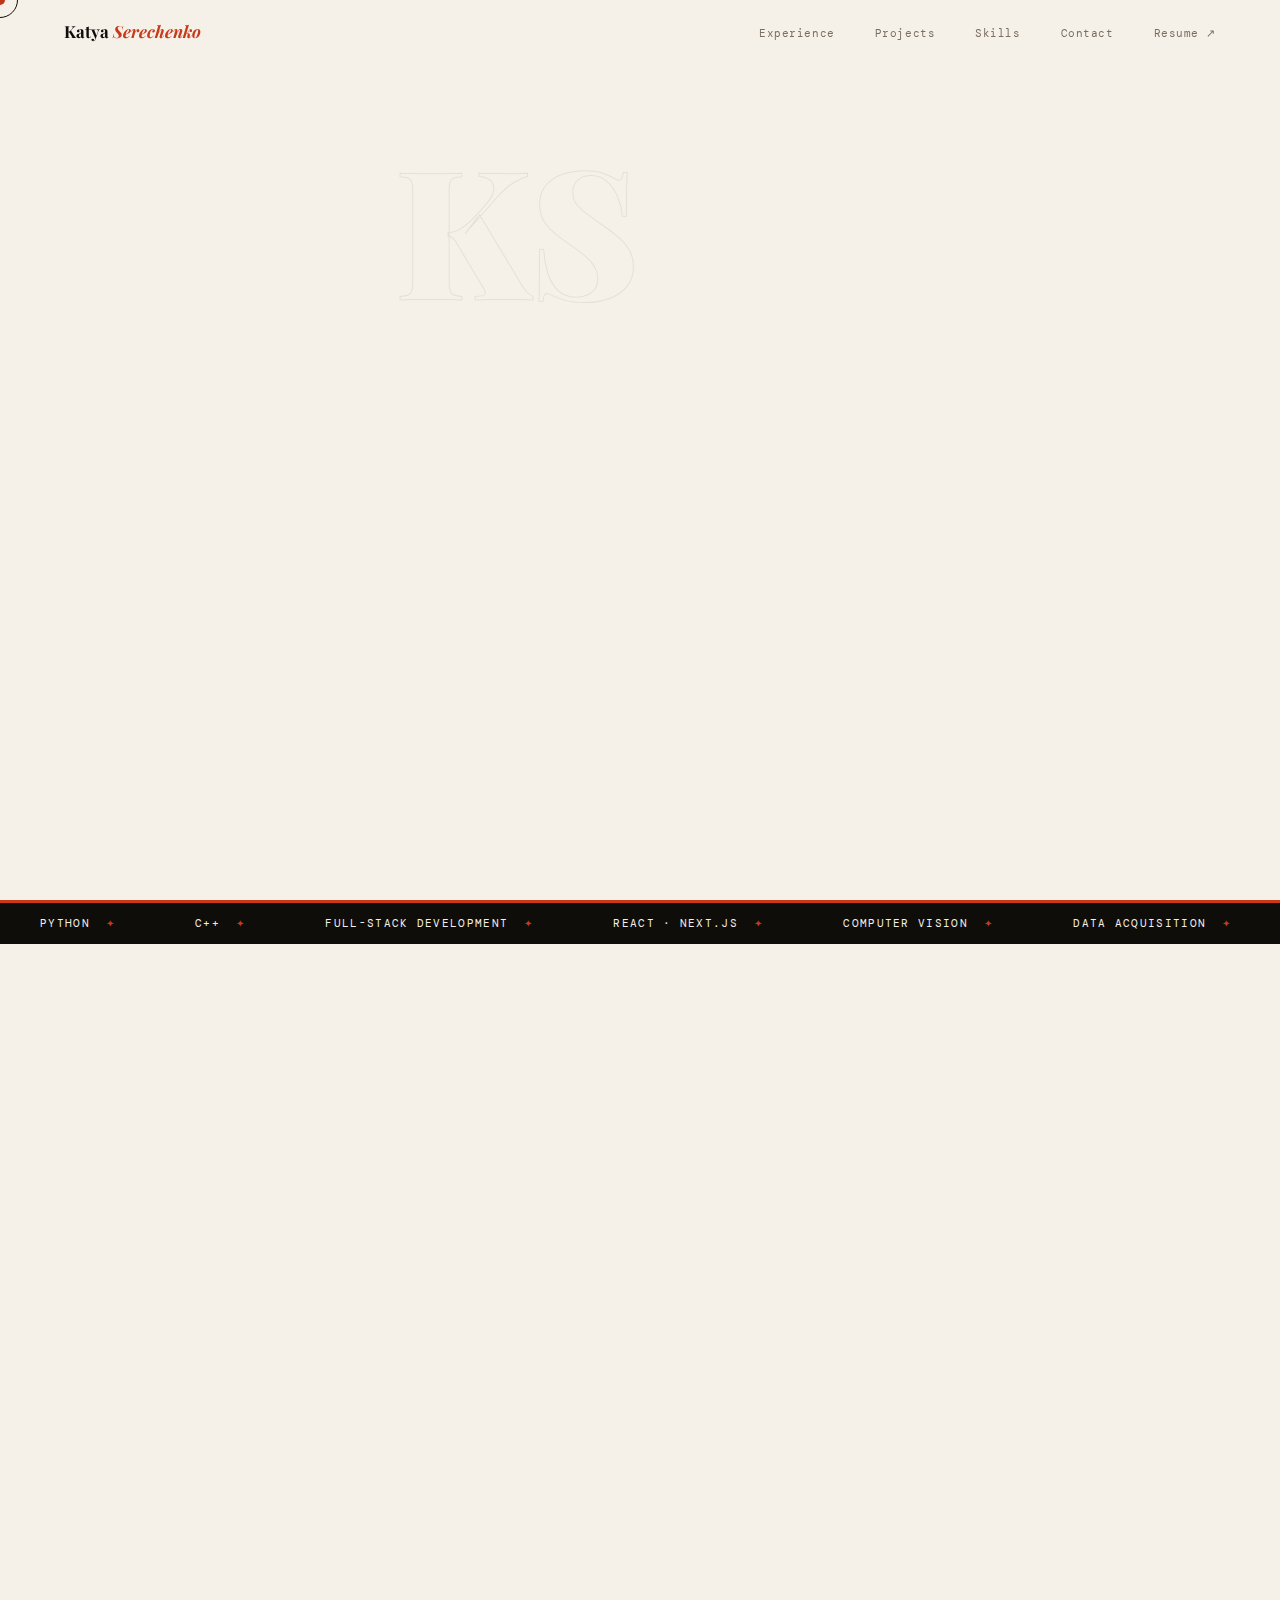
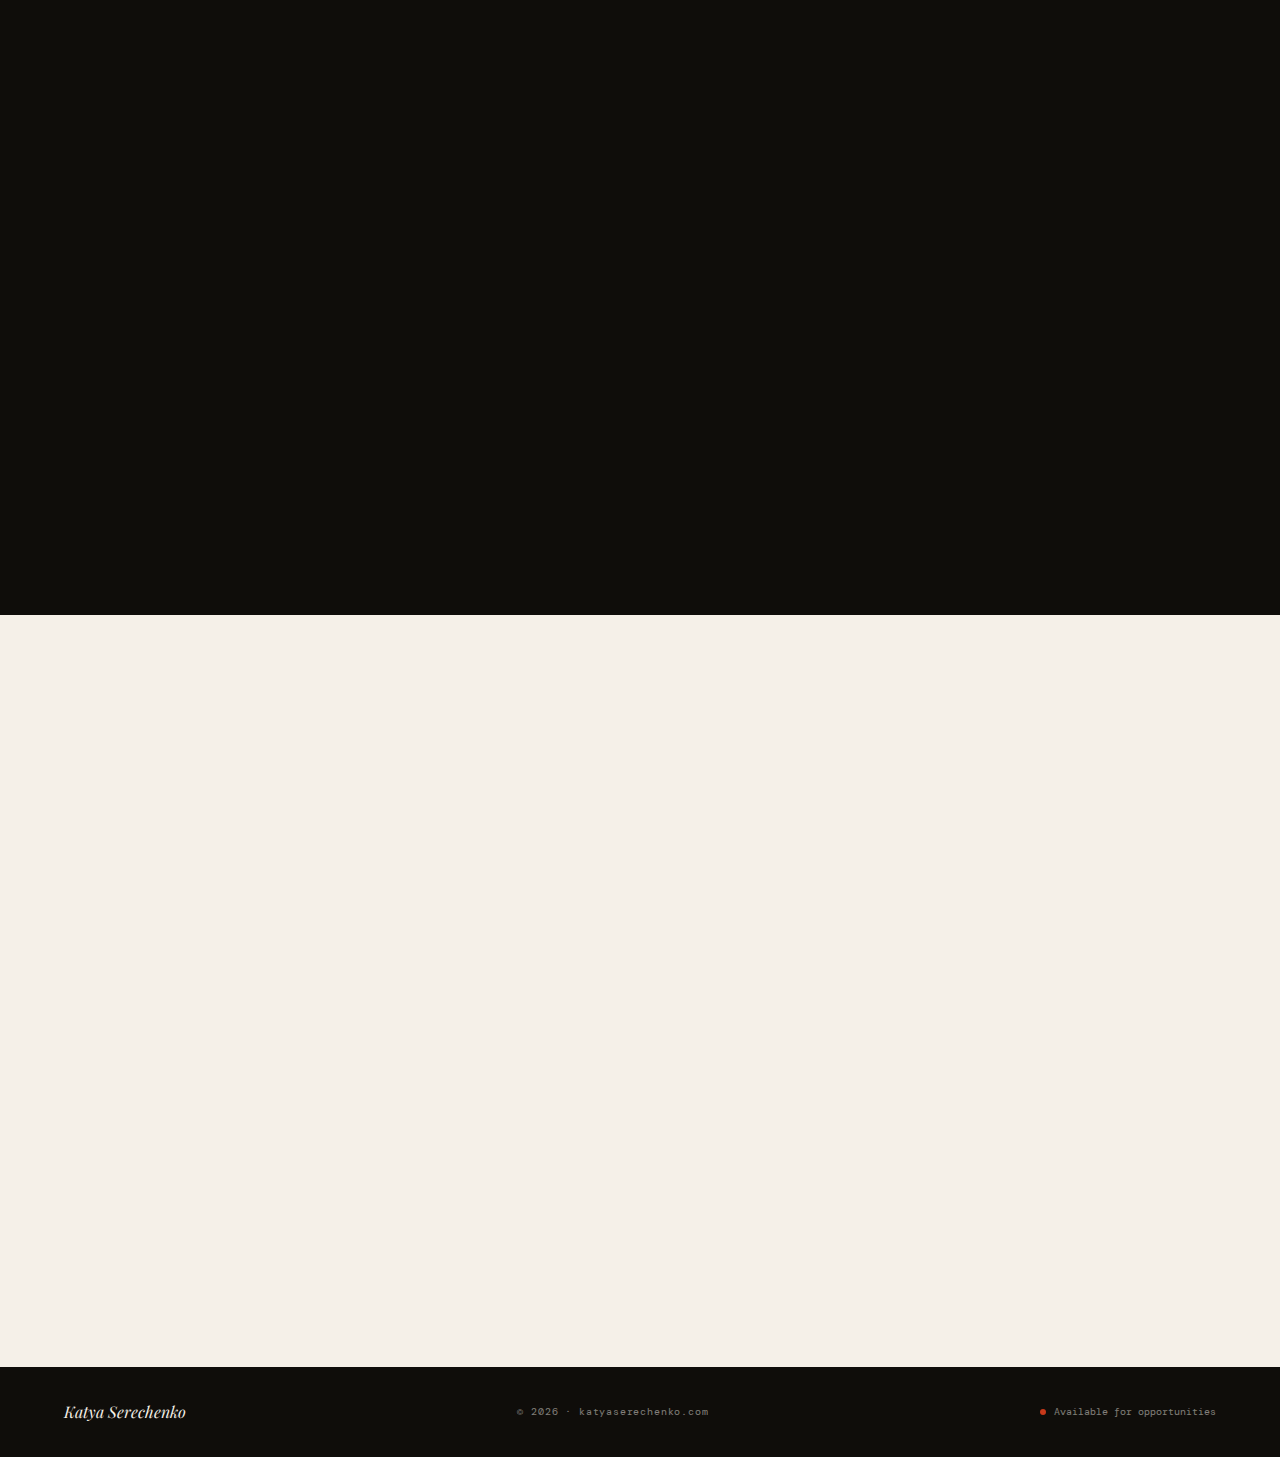
<file: index.html>
<!doctype html>
<html lang="en">
<head>
  <meta charset="UTF-8" />
  <meta name="viewport" content="width=device-width, initial-scale=1" />
  <title>Katya Serechenko | Software Engineer</title>
  <meta name="description" content="Katya Serechenko — Computer Science student at Florida State University. Portfolio, projects, and experience." />
  <meta name="author" content="Katya Serechenko" />
  <meta name="google-site-verification" content="ZGH0aXUb-21W2ugnb8x-qlTpp3aAtLVju-98ycdfcPc" />
  <meta name="keywords" content="Katya Serechenko, Software Engineer, FSU Computer Science, Florida State University, AI Developer, Full Stack Developer, Danfoss Intern">
  <meta property="og:title" content="Katya Serechenko | Software Engineer">
  <meta property="og:description" content="Computer Science student at Florida State University building full-stack and AI applications.">
  <meta property="og:url" content="https://www.katyaserechenko.com">
  <meta property="og:type" content="website">

  <link rel="preconnect" href="https://fonts.googleapis.com">
  <link rel="preconnect" href="https://fonts.gstatic.com" crossorigin>
  <link href="https://fonts.googleapis.com/css2?family=Playfair+Display:ital,wght@0,400;0,700;0,900;1,400;1,700&family=DM+Mono:ital,wght@0,300;0,400;0,500;1,300&family=DM+Sans:wght@300;400;500&display=swap" rel="stylesheet">

  <style>
    *, *::before, *::after { box-sizing: border-box; margin: 0; padding: 0; }

    :root {
      --cream: #f5f0e8;
      --cream2: #ede8de;
      --cream3: #e4ddd0;
      --ink: #0f0d0a;
      --ink2: #1e1a15;
      --red: #c8391a;
      --warm-mid: #7a6f62;
      --warm-faint: #b5a99a;
      --border: rgba(15,13,10,0.1);
      --border-strong: rgba(15,13,10,0.22);
      --font-serif: 'Playfair Display', serif;
      --font-mono: 'DM Mono', monospace;
      --font-sans: 'DM Sans', sans-serif;
    }

    html { scroll-behavior: smooth; font-size: 16px; }

    body {
      background: var(--cream);
      color: var(--ink);
      font-family: var(--font-sans);
      line-height: 1.6;
      overflow-x: hidden;
      cursor: none;
    }

    #cursor {
      position: fixed;
      width: 10px; height: 10px;
      background: var(--red);
      border-radius: 50%;
      pointer-events: none;
      z-index: 9999;
      transform: translate(-50%, -50%);
      transition: width 0.2s, height 0.2s;
      mix-blend-mode: multiply;
    }
    #cursor-ring {
      position: fixed;
      width: 36px; height: 36px;
      border: 1.5px solid var(--ink);
      border-radius: 50%;
      pointer-events: none;
      z-index: 9998;
      transform: translate(-50%, -50%);
      transition: width 0.3s, height 0.3s, border-color 0.3s;
    }
    body.cursor-big #cursor { width: 18px; height: 18px; }
    body.cursor-big #cursor-ring { width: 56px; height: 56px; border-color: var(--red); }

    #spb {
      position: fixed; top: 0; left: 0;
      height: 3px; background: var(--red);
      z-index: 2000; width: 0%;
      transition: width 0.08s linear;
    }

    /* NAV */
    nav {
      position: fixed; top: 0; left: 0; right: 0;
      z-index: 900; height: 64px;
      display: flex; align-items: center; justify-content: space-between;
      padding: 0 clamp(1.5rem, 5vw, 4rem);
      transition: background 0.4s, border-color 0.4s;
      border-bottom: 1px solid transparent;
    }
    nav.scrolled {
      background: rgba(245,240,232,0.94);
      backdrop-filter: blur(16px);
      border-color: var(--border);
    }
    .nav-brand {
      font-family: var(--font-serif);
      font-weight: 700; font-size: 1.05rem;
      color: var(--ink); text-decoration: none;
    }
    .nav-brand em { color: var(--red); font-style: italic; }
    .nav-links { display: flex; gap: 2.5rem; list-style: none; }
    .nav-links a {
      font-family: var(--font-mono); font-size: 0.7rem;
      color: var(--warm-mid); text-decoration: none;
      letter-spacing: 0.05em; transition: color 0.2s;
    }
    .nav-links a:hover { color: var(--red); }

    .mobile-toggle {
      display: none; background: none;
      border: 1.5px solid var(--border-strong);
      color: var(--ink); width: 36px; height: 36px;
      border-radius: 2px; font-size: 1rem; cursor: none;
      align-items: center; justify-content: center;
    }
    .mobile-menu {
      display: none; position: fixed;
      top: 64px; left: 0; right: 0;
      background: var(--cream);
      border-bottom: 1px solid var(--border-strong);
      padding: 2rem clamp(1.5rem, 5vw, 4rem);
      z-index: 899; flex-direction: column; gap: 1.5rem;
    }
    .mobile-menu.open { display: flex; }
    .mobile-menu a {
      font-family: var(--font-mono); font-size: 0.85rem;
      color: var(--ink); text-decoration: none;
    }

    /* HERO */
    #hero {
      min-height: 100vh;
      display: grid;
      grid-template-columns: 1fr 1fr;
      padding-top: 64px;
      overflow: hidden;
    }
    .hero-left {
      padding: clamp(3rem, 8vh, 6rem) clamp(2rem, 5vw, 5rem);
      display: flex; flex-direction: column; justify-content: center;
      position: relative;
    }
    .hero-number {
      position: absolute; top: clamp(3rem, 8vh, 5rem); right: 0;
      font-family: var(--font-serif);
      font-size: clamp(8rem, 14vw, 14rem);
      font-weight: 900; color: transparent;
      -webkit-text-stroke: 1px rgba(15,13,10,0.07);
      line-height: 1; user-select: none; pointer-events: none;
    }
    .hero-eyebrow {
      font-family: var(--font-mono); font-size: 0.68rem;
      color: var(--red); letter-spacing: 0.2em; text-transform: uppercase;
      margin-bottom: 1.5rem; display: flex; align-items: center; gap: 10px;
      opacity: 0; animation: riseIn 0.8s 0.1s forwards;
    }
    .hero-eyebrow::before { content: ''; width: 28px; height: 1.5px; background: var(--red); }
    .hero-name {
      font-family: var(--font-serif);
      font-size: clamp(3.5rem, 6vw, 6rem);
      font-weight: 900; line-height: 0.95;
      letter-spacing: -0.02em; margin-bottom: 1.5rem;
      opacity: 0; animation: riseIn 0.9s 0.2s forwards;
    }
    .hero-name .first { display: block; }
    .hero-name .last { display: block; font-style: italic; color: var(--red); }
    .hero-desc {
      font-size: 0.97rem; color: var(--warm-mid);
      max-width: 420px; line-height: 1.85; margin-bottom: 2.5rem;
      opacity: 0; animation: riseIn 0.9s 0.35s forwards;
    }
    .hero-cta {
      display: flex; gap: 1rem; flex-wrap: wrap; margin-bottom: 3rem;
      opacity: 0; animation: riseIn 0.9s 0.45s forwards;
    }
    .btn {
      display: inline-flex; align-items: center; gap: 8px;
      padding: 0.8rem 1.8rem; font-family: var(--font-mono);
      font-size: 0.72rem; letter-spacing: 0.08em;
      text-decoration: none; cursor: none; transition: all 0.25s;
    }
    .btn-fill { background: var(--ink); color: var(--cream); }
    .btn-fill:hover { background: var(--red); transform: translateY(-2px); box-shadow: 0 8px 24px rgba(200,57,26,0.25); }
    .btn-outline { border: 1.5px solid var(--border-strong); color: var(--ink); }
    .btn-outline:hover { border-color: var(--red); color: var(--red); transform: translateY(-2px); }

    .hero-socials {
      display: flex; gap: 0.75rem;
      opacity: 0; animation: riseIn 0.9s 0.55s forwards;
    }
    .soc {
      width: 36px; height: 36px;
      border: 1.5px solid var(--border-strong);
      display: flex; align-items: center; justify-content: center;
      text-decoration: none; transition: all 0.22s;
    }
    .soc svg { width: 15px; height: 15px; fill: var(--warm-mid); transition: fill 0.2s; }
    .soc:hover { border-color: var(--red); background: var(--red); }
    .soc:hover svg { fill: #fff; }

    .hero-right {
      position: relative; background: var(--ink2); overflow: hidden;
      opacity: 0; animation: fadeIn 1.2s 0.3s forwards;
    }
    .hero-right img {
      width: 100%; height: 100%;
      object-fit: cover; object-position: center top;
      display: block; filter: sepia(15%) contrast(1.05);
      mix-blend-mode: luminosity; opacity: 0.75;
    }
    .hero-right-overlay {
      position: absolute; inset: 0;
      background: linear-gradient(160deg, rgba(200,57,26,0.18) 0%, rgba(15,13,10,0.35) 100%);
    }
    .hero-badge {
      position: absolute; bottom: 2.5rem; left: 2rem; right: 2rem;
      background: var(--cream); padding: 1.25rem 1.5rem;
      display: flex; align-items: center; justify-content: space-between; gap: 1rem;
    }
    .badge-stat { text-align: center; }
    .badge-num {
      font-family: var(--font-serif); font-size: 1.8rem;
      font-weight: 900; color: var(--red); line-height: 1;
    }
    .badge-label {
      font-family: var(--font-mono); font-size: 0.6rem;
      color: var(--warm-mid); letter-spacing: 0.1em;
      text-transform: uppercase; margin-top: 4px;
    }
    .badge-div { width: 1px; height: 40px; background: var(--border-strong); }

    @keyframes riseIn { from { opacity:0; transform:translateY(22px); } to { opacity:1; transform:translateY(0); } }
    @keyframes fadeIn { from { opacity:0; } to { opacity:1; } }

    /* TICKER */
    .ticker {
      background: var(--ink); color: var(--cream);
      height: 44px; overflow: hidden;
      display: flex; align-items: center;
      border-top: 3px solid var(--red);
    }
    .ticker-track {
      display: flex; gap: 0;
      animation: ticker 30s linear infinite;
      white-space: nowrap;
    }
    .ticker-item {
      font-family: var(--font-mono); font-size: 0.68rem;
      letter-spacing: 0.12em; text-transform: uppercase;
      padding: 0 2.5rem;
      display: flex; align-items: center; gap: 1rem;
    }
    .ticker-item::after { content: '✦'; color: var(--red); font-size: 0.6rem; }
    @keyframes ticker { from { transform: translateX(0); } to { transform: translateX(-50%); } }

    /* SECTIONS */
    section { padding: clamp(4rem, 8vw, 7rem) clamp(1.5rem, 5vw, 4rem); }
    .section-inner { max-width: 1160px; margin: 0 auto; }
    .section-header {
      display: flex; align-items: baseline;
      justify-content: space-between;
      border-bottom: 1.5px solid var(--border-strong);
      padding-bottom: 1rem; margin-bottom: 3rem; gap: 1rem;
    }
    .section-kicker {
      font-family: var(--font-mono); font-size: 0.65rem;
      color: var(--red); letter-spacing: 0.18em; text-transform: uppercase;
    }
    .section-title {
      font-family: var(--font-serif);
      font-size: clamp(1.8rem, 3.5vw, 2.8rem);
      font-weight: 900; letter-spacing: -0.02em; line-height: 1;
    }
    .section-num {
      font-family: var(--font-serif);
      font-size: clamp(3rem, 5vw, 4.5rem); font-weight: 900;
      color: transparent; -webkit-text-stroke: 1.5px var(--border-strong);
      line-height: 1; flex-shrink: 0;
    }

    /* EXPERIENCE */
    #experience { background: var(--cream); }
    .exp-list { display: flex; flex-direction: column; }
    .exp-row {
      display: grid; grid-template-columns: 180px 1fr auto;
      gap: 2rem; padding: 2rem 0;
      border-bottom: 1px solid var(--border);
      position: relative; transition: background 0.2s; align-items: start;
    }
    .exp-row::before {
      content: ''; position: absolute;
      top: 0; left: -clamp(1.5rem, 5vw, 4rem);
      right: -clamp(1.5rem, 5vw, 4rem); bottom: 0;
      background: var(--cream2); opacity: 0;
      transition: opacity 0.25s; z-index: 0;
    }
    .exp-row:hover::before { opacity: 1; }
    .exp-row > * { position: relative; z-index: 1; }
    .exp-meta { padding-top: 3px; }
    .exp-company { font-family: var(--font-serif); font-weight: 700; font-size: 0.95rem; margin-bottom: 4px; }
    .exp-time { font-family: var(--font-mono); font-size: 0.62rem; color: var(--warm-faint); letter-spacing: 0.06em; }
    .exp-time .live {
      display: inline-block; width: 5px; height: 5px;
      background: var(--red); border-radius: 50%;
      margin-right: 5px; vertical-align: middle;
      animation: blink 2s ease-in-out infinite;
    }
    @keyframes blink { 0%,100%{opacity:1} 50%{opacity:0.3} }
    .exp-role {
      font-family: var(--font-serif); font-size: 1.15rem;
      font-weight: 700; margin-bottom: 0.75rem; letter-spacing: -0.01em;
    }
    .exp-bullets { list-style: none; display: flex; flex-direction: column; gap: 0.4rem; }
    .exp-bullets li {
      font-size: 0.87rem; color: var(--warm-mid);
      padding-left: 1.2rem; position: relative; line-height: 1.65;
    }
    .exp-bullets li::before { content: '—'; position: absolute; left: 0; color: var(--warm-faint); }
    .exp-tag {
      font-family: var(--font-mono); font-size: 0.6rem;
      letter-spacing: 0.1em; text-transform: uppercase;
      color: var(--warm-mid); border: 1px solid var(--border);
      padding: 0.3rem 0.65rem; align-self: start;
      white-space: nowrap; transition: all 0.2s;
    }
    .exp-row:hover .exp-tag { border-color: var(--red); color: var(--red); }

    /* PROJECTS */
    #projects { background: var(--cream2); }
    .projects-grid {
      display: grid; grid-template-columns: repeat(3, 1fr);
      gap: 0; border: 1.5px solid var(--border-strong);
    }
    .proj-card {
      padding: 2rem 1.75rem;
      border-right: 1px solid var(--border);
      border-bottom: 1px solid var(--border);
      position: relative; cursor: none; overflow: hidden;
      transition: background 0.25s;
    }
    .proj-card:hover { background: var(--cream); }
    .proj-card:nth-child(3n) { border-right: none; }
    .proj-card:nth-last-child(-n+3) { border-bottom: none; }
    .proj-card::after {
      content: ''; position: absolute; top: 0; right: 0;
      width: 0; height: 0; border-style: solid;
      border-width: 0; border-color: transparent var(--red) transparent transparent;
      transition: border-width 0.25s cubic-bezier(0.4,0,0.2,1);
    }
    .proj-card:hover::after { border-width: 0 36px 36px 0; }
    .proj-index {
      font-family: var(--font-mono); font-size: 0.6rem;
      color: var(--warm-faint); margin-bottom: 1.2rem; display: block;
    }
    .proj-title {
      font-family: var(--font-serif); font-size: 1.25rem;
      font-weight: 700; letter-spacing: -0.01em;
      margin-bottom: 0.6rem; line-height: 1.2; transition: color 0.2s;
    }
    .proj-card:hover .proj-title { color: var(--red); }
    .proj-type {
      font-family: var(--font-mono); font-size: 0.65rem;
      color: var(--warm-faint); letter-spacing: 0.06em; margin-bottom: 1rem;
    }
    .proj-desc { font-size: 0.85rem; color: var(--warm-mid); line-height: 1.7; margin-bottom: 1.5rem; }
    .proj-tags { display: flex; flex-wrap: wrap; gap: 0.35rem; margin-bottom: 1.5rem; }
    .proj-tag {
      font-family: var(--font-mono); font-size: 0.6rem;
      padding: 0.2rem 0.55rem; background: var(--cream3);
      color: var(--warm-mid); letter-spacing: 0.05em;
    }
    .proj-link {
      font-family: var(--font-mono); font-size: 0.65rem;
      color: var(--warm-mid); text-decoration: none;
      letter-spacing: 0.06em; display: inline-flex;
      align-items: center; gap: 5px; transition: color 0.2s;
    }
    .proj-link:hover { color: var(--red); }

    /* SKILLS */
    #skills { background: var(--ink); color: var(--cream); }
    #skills .section-title { color: var(--cream); }
    #skills .section-kicker { color: var(--red); }
    #skills .section-header { border-color: rgba(245,240,232,0.12); }
    #skills .section-num { -webkit-text-stroke-color: rgba(245,240,232,0.12); }
    .skills-layout { display: grid; grid-template-columns: 1fr 2fr; gap: 4rem; align-items: start; }
    .skills-intro {
      font-family: var(--font-serif); font-size: 1.5rem;
      font-style: italic; line-height: 1.5; color: rgba(245,240,232,0.65);
    }
    .skills-intro strong { color: var(--cream); font-style: normal; }
    .skills-blocks { display: grid; grid-template-columns: 1fr 1fr; gap: 2.5rem; }
    .skill-block-label {
      font-family: var(--font-mono); font-size: 0.6rem;
      color: var(--red); letter-spacing: 0.18em; text-transform: uppercase;
      margin-bottom: 1rem; padding-bottom: 0.6rem;
      border-bottom: 1px solid rgba(245,240,232,0.1);
    }
    .skill-block-items { display: flex; flex-direction: column; gap: 0.5rem; }
    .skill-item {
      font-size: 0.9rem; color: rgba(245,240,232,0.72);
      display: flex; align-items: center; gap: 10px;
    }
    .skill-item::before {
      content: ''; width: 3px; height: 3px;
      background: var(--red); border-radius: 50%; flex-shrink: 0;
    }

    /* CONTACT */
    #contact { background: var(--cream); }
    .contact-layout { display: grid; grid-template-columns: 1fr 1fr; gap: 4rem; }
    .contact-big-text {
      font-family: var(--font-serif);
      font-size: clamp(2rem, 4.5vw, 4rem);
      font-weight: 900; line-height: 1.05;
      letter-spacing: -0.03em; margin-bottom: 2rem;
    }
    .contact-big-text em { color: var(--red); font-style: italic; }
    .contact-body { font-size: 0.95rem; color: var(--warm-mid); line-height: 1.8; margin-bottom: 2rem; }
    .contact-email-link {
      display: inline-block; font-family: var(--font-mono); font-size: 0.85rem;
      color: var(--ink); text-decoration: none;
      border-bottom: 2px solid var(--red); padding-bottom: 2px;
      transition: color 0.2s; letter-spacing: 0.02em;
    }
    .contact-email-link:hover { color: var(--red); }
    .contact-links { display: flex; flex-direction: column; border: 1.5px solid var(--border-strong); }
    .contact-row {
      display: flex; align-items: center; justify-content: space-between;
      padding: 1.5rem 2rem; text-decoration: none; color: var(--ink);
      border-bottom: 1px solid var(--border); transition: background 0.2s;
      position: relative; overflow: hidden;
    }
    .contact-row::before {
      content: ''; position: absolute;
      left: 0; top: 0; bottom: 0; width: 3px;
      background: var(--red); transform: scaleY(0); transition: transform 0.25s;
    }
    .contact-row:hover { background: var(--cream2); }
    .contact-row:hover::before { transform: scaleY(1); }
    .contact-row:last-child { border-bottom: none; }
    .cr-label {
      font-family: var(--font-mono); font-size: 0.62rem;
      color: var(--warm-faint); letter-spacing: 0.1em;
      text-transform: uppercase; margin-bottom: 4px;
    }
    .cr-value { font-weight: 500; font-size: 0.95rem; }
    .cr-arrow { font-size: 1.1rem; color: var(--warm-faint); transition: all 0.25s; }
    .contact-row:hover .cr-arrow { color: var(--red); transform: translate(4px, -4px); }

    /* FOOTER */
    footer {
      background: var(--ink); color: rgba(245,240,232,0.5);
      padding: 2rem clamp(1.5rem, 5vw, 4rem);
      display: flex; align-items: center; justify-content: space-between; gap: 1rem;
    }
    .footer-brand { font-family: var(--font-serif); font-style: italic; color: var(--cream); font-size: 1rem; }
    .footer-mono { font-family: var(--font-mono); font-size: 0.65rem; letter-spacing: 0.08em; }
    .footer-status {
      display: flex; align-items: center; gap: 8px;
      font-family: var(--font-mono); font-size: 0.65rem;
      color: rgba(245,240,232,0.5);
    }
    .status-dot { width: 6px; height: 6px; border-radius: 50%; background: var(--red); animation: blink 2s ease-in-out infinite; }

    /* MODAL */
    .modal-overlay {
      position: fixed; inset: 0;
      background: rgba(15,13,10,0.7);
      backdrop-filter: blur(8px); z-index: 800;
      display: flex; align-items: center; justify-content: center;
      padding: 2rem; opacity: 0; pointer-events: none; transition: opacity 0.3s;
    }
    .modal-overlay.open { opacity: 1; pointer-events: auto; }
    .modal {
      background: var(--cream); border: 1.5px solid var(--border-strong);
      max-width: 600px; width: 100%; padding: 2.5rem;
      transform: translateY(16px); transition: transform 0.3s; position: relative;
    }
    .modal-overlay.open .modal { transform: translateY(0); }
    .modal-close {
      position: absolute; top: 1.5rem; right: 1.5rem;
      background: none; border: 1.5px solid var(--border-strong);
      color: var(--warm-mid); width: 32px; height: 32px;
      font-size: 0.9rem; cursor: none;
      display: flex; align-items: center; justify-content: center; transition: all 0.2s;
    }
    .modal-close:hover { border-color: var(--red); color: var(--red); }
    .modal-kicker { font-family: var(--font-mono); font-size: 0.65rem; color: var(--red); letter-spacing: 0.12em; text-transform: uppercase; margin-bottom: 0.75rem; }
    .modal-title { font-family: var(--font-serif); font-size: 2rem; font-weight: 900; letter-spacing: -0.02em; margin-bottom: 1rem; }
    .modal-desc { font-size: 0.9rem; color: var(--warm-mid); line-height: 1.8; margin-bottom: 1.5rem; }
    .modal-tags { display: flex; flex-wrap: wrap; gap: 0.4rem; margin-bottom: 2rem; }
    .modal-tag { font-family: var(--font-mono); font-size: 0.62rem; padding: 0.3rem 0.7rem; background: var(--cream2); color: var(--warm-mid); letter-spacing: 0.05em; }
    .modal-actions { display: flex; gap: 1rem; }

    /* REVEAL */
    .reveal { opacity: 0; transform: translateY(20px); transition: opacity 0.65s, transform 0.65s; }
    .reveal.visible { opacity: 1; transform: translateY(0); }

    @media (max-width: 960px) {
      #hero { grid-template-columns: 1fr; min-height: auto; }
      .hero-right { display: none; }
      .hero-left { min-height: 100vh; }
      .skills-layout { grid-template-columns: 1fr; gap: 2.5rem; }
      .contact-layout { grid-template-columns: 1fr; }
    }
    @media (max-width: 860px) {
      .projects-grid { grid-template-columns: 1fr 1fr; }
      .proj-card:nth-child(3n) { border-right: 1px solid var(--border); }
      .proj-card:nth-child(2n) { border-right: none; }
      .exp-row { grid-template-columns: 1fr; gap: 0.75rem; }
      .exp-tag { align-self: auto; width: fit-content; }
      .nav-links { display: none; }
      .mobile-toggle { display: flex; }
    }
    @media (max-width: 560px) {
      .projects-grid { grid-template-columns: 1fr; }
      .proj-card { border-right: none !important; }
      .skills-blocks { grid-template-columns: 1fr; }
      footer { flex-direction: column; align-items: flex-start; gap: 0.5rem; }
    }
  </style>
</head>
<body>
  <div id="cursor"></div>
  <div id="cursor-ring"></div>
  <div id="spb"></div>

  <nav id="navbar">
    <a class="nav-brand" href="#hero">Katya <em>Serechenko</em></a>
    <ul class="nav-links">
      <li><a href="#experience">Experience</a></li>
      <li><a href="#projects">Projects</a></li>
      <li><a href="#skills">Skills</a></li>
      <li><a href="#contact">Contact</a></li>
      <li><a href="assets/resume.pdf" target="_blank" rel="noopener">Resume ↗</a></li>
    </ul>
    <button class="mobile-toggle" id="mobileToggle">☰</button>
  </nav>
  <div class="mobile-menu" id="mobileMenu">
    <a href="#experience">Experience</a>
    <a href="#projects">Projects</a>
    <a href="#skills">Skills</a>
    <a href="#contact">Contact</a>
    <a href="assets/resume.pdf" target="_blank" rel="noopener">Resume ↗</a>
  </div>

  <!-- HERO -->
  <section id="hero">
    <div class="hero-left">
      <div class="hero-number" aria-hidden="true">KS</div>
      <div class="hero-eyebrow">CS @ Florida State University</div>
      <h1 class="hero-name">
        <span class="first">Katya</span>
        <span class="last">Serechenko</span>
      </h1>
      <p class="hero-desc">
        Software engineer building full-stack apps, AI systems, and engineering tools.
        Currently interning at Danfoss — open to internships, SWE positions, and projects.
      </p>
      <div class="hero-cta">
        <a class="btn btn-fill" href="#projects">View Projects</a>
        <a class="btn btn-outline" href="#contact">Get In Touch</a>
        <a class="btn btn-outline" href="assets/resume.pdf" target="_blank" rel="noopener">Resume ↗</a>
      </div>
      <div class="hero-socials">
        <a class="soc" href="https://github.com/kittyyykattt" target="_blank" rel="noreferrer" aria-label="GitHub">
          <svg viewBox="0 0 24 24"><path d="M12 0C5.37 0 0 5.37 0 12c0 5.3 3.438 9.8 8.205 11.385.6.113.82-.258.82-.577 0-.285-.01-1.04-.015-2.04-3.338.724-4.042-1.61-4.042-1.61-.546-1.385-1.335-1.755-1.335-1.755-1.087-.744.084-.729.084-.729 1.205.084 1.838 1.236 1.838 1.236 1.07 1.835 2.809 1.305 3.495.998.108-.776.417-1.305.76-1.605-2.665-.3-5.466-1.332-5.466-5.93 0-1.31.465-2.38 1.235-3.22-.135-.303-.54-1.523.105-3.176 0 0 1.005-.322 3.3 1.23A11.52 11.52 0 0 1 12 5.803c1.02.005 2.047.138 3.006.404 2.29-1.552 3.297-1.23 3.297-1.23.645 1.653.24 2.873.12 3.176.765.84 1.23 1.91 1.23 3.22 0 4.61-2.805 5.625-5.475 5.92.42.36.81 1.096.81 2.22 0 1.606-.015 2.896-.015 3.286 0 .315.21.69.825.57C20.565 21.795 24 17.295 24 12c0-6.63-5.37-12-12-12"/></svg>
        </a>
        <a class="soc" href="https://www.linkedin.com/in/katya-serechenko-84a175351" target="_blank" rel="noreferrer" aria-label="LinkedIn">
          <svg viewBox="0 0 24 24"><path d="M20.447 20.452h-3.554v-5.569c0-1.328-.027-3.037-1.852-3.037-1.853 0-2.136 1.445-2.136 2.939v5.667H9.351V9h3.414v1.561h.046c.477-.9 1.637-1.85 3.37-1.85 3.601 0 4.267 2.37 4.267 5.455v6.286zM5.337 7.433a2.062 2.062 0 0 1-2.063-2.065 2.064 2.064 0 1 1 2.063 2.065zm1.782 13.019H3.555V9h3.564v11.452zM22.225 0H1.771C.792 0 0 .774 0 1.729v20.542C0 23.227.792 24 1.771 24h20.451C23.2 24 24 23.227 24 22.271V1.729C24 .774 23.2 0 22.222 0h.003z"/></svg>
        </a>
        <a class="soc" href="mailto:katyaserechenko@gmail.com" aria-label="Email">
          <svg viewBox="0 0 24 24"><path d="M24 5.457v13.909c0 .904-.732 1.636-1.636 1.636h-3.819V11.73L12 16.64l-6.545-4.91v9.273H1.636A1.636 1.636 0 0 1 0 19.366V5.457c0-.904.732-1.636 1.636-1.636h.91L12 10.09l9.455-6.27h.909c.904 0 1.636.732 1.636 1.636z"/></svg>
        </a>
      </div>
    </div>
    <div class="hero-right">
      <img src="assets/headshot.jpg" alt="Katya Serechenko" loading="eager">
      <div class="hero-right-overlay"></div>
      <div class="hero-badge">
        <div class="badge-stat">
          <div class="badge-num">10+</div>
          <div class="badge-label">Projects</div>
        </div>
        <div class="badge-div"></div>
        <div class="badge-stat">
          <div class="badge-num">3+</div>
          <div class="badge-label">Years Coding</div>
        </div>
        <div class="badge-div"></div>
        <div class="badge-stat">
          <div class="badge-num">FSU</div>
          <div class="badge-label">CS Student</div>
        </div>
      </div>
    </div>
  </section>

  <!-- TICKER -->
  <div class="ticker" aria-hidden="true">
    <div class="ticker-track">
      <span class="ticker-item">Python</span><span class="ticker-item">C++</span><span class="ticker-item">Full-Stack Development</span><span class="ticker-item">React · Next.js</span><span class="ticker-item">Computer Vision</span><span class="ticker-item">Data Acquisition</span><span class="ticker-item">AI Integration</span><span class="ticker-item">Danfoss Intern</span><span class="ticker-item">FSU Computer Science</span><span class="ticker-item">Open to Opportunities</span><span class="ticker-item">Python</span><span class="ticker-item">C++</span><span class="ticker-item">Full-Stack Development</span><span class="ticker-item">React · Next.js</span><span class="ticker-item">Computer Vision</span><span class="ticker-item">Data Acquisition</span><span class="ticker-item">AI Integration</span><span class="ticker-item">Danfoss Intern</span><span class="ticker-item">FSU Computer Science</span><span class="ticker-item">Open to Opportunities</span>
    </div>
  </div>

  <!-- EXPERIENCE -->
  <section id="experience">
    <div class="section-inner">
      <div class="section-header reveal">
        <div><div class="section-kicker">02 / Experience</div><h2 class="section-title">Where I've Worked</h2></div>
        <div class="section-num" aria-hidden="true">02</div>
      </div>
      <div class="exp-list">
        <div class="exp-row reveal">
          <div class="exp-meta"><div class="exp-company">Danfoss</div><div class="exp-time"><span class="live"></span>Feb 2026 — Now</div></div>
          <div class="exp-content">
            <div class="exp-role">Lab & Software Engineering Intern</div>
            <ul class="exp-bullets">
              <li>Developed Python real-time data acquisition tools integrating hardware instrumentation APIs to automate compressor and chiller performance testing</li>
              <li>Refactored legacy LabVIEW/C++ systems into modular Python-driven, SQL-backed pipelines, improving data traceability</li>
              <li>Designed automated calibration scripts reducing manual test configuration time</li>
            </ul>
          </div>
          <div class="exp-tag">Current</div>
        </div>
        <div class="exp-row reveal">
          <div class="exp-meta"><div class="exp-company">Outlier</div><div class="exp-time"><span class="live"></span>Nov 2025 — Now</div></div>
          <div class="exp-content">
            <div class="exp-role">Software & AI Evaluation Engineer</div>
            <ul class="exp-bullets">
              <li>Evaluated and stress-tested C++ and ML model outputs for performance, correctness, and edge-case behavior</li>
              <li>Identified failure modes in AI-generated code and improved reliability through systematic debugging</li>
              <li>Conducted structured evaluation of model reasoning accuracy across diverse technical prompts</li>
            </ul>
          </div>
          <div class="exp-tag">Freelance</div>
        </div>

        <div class="exp-row reveal">
          <div class="exp-meta"><div class="exp-company">WiCS @ FSU</div><div class="exp-time">Aug 2025 — Now</div></div>
          <div class="exp-content">
            <div class="exp-role">Mentorship Director</div>
            <ul class="exp-bullets"><li>Lead STEM mentorship program pairing students with industry mentors and organizing technical workshops</li></ul>
          </div>
          <div class="exp-tag">Leadership</div>
        </div>
        <div class="exp-row reveal">
          <div class="exp-meta"><div class="exp-company">Ekkai</div><div class="exp-time">2024 — Now</div></div>
          <div class="exp-content">
            <div class="exp-role">Founder</div>
            <ul class="exp-bullets">
              <li>Designed and managed brand's digital presence; built web-based assets for product presentation</li>
              <li>Managed inventory, fulfillment, customer communication; secured micro-grant through College of Entrepreneurship</li>
            </ul>
          </div>
          <div class="exp-tag">Founder</div>
        </div>
      </div>
    </div>
  </section>

  <!-- PROJECTS -->
  <section id="projects">
    <div class="section-inner">
      <div class="section-header reveal">
        <div><div class="section-kicker">03 / Projects</div><h2 class="section-title">Selected Work</h2></div>
        <div class="section-num" aria-hidden="true">03</div>
      </div>
      <div class="projects-grid reveal">
        <div class="proj-card" data-modal data-title="Nole Path" data-subtitle="AI Career Platform · Full-Stack" data-desc="AI-driven internship platform that matches students to opportunities, analyzes resumes, and guides career readiness through an intelligent coaching interface. Built with TypeScript, Next.js, and integrated AI APIs." data-tags="Full-stack,AI Integration,TypeScript,Next.js" data-github="https://github.com/kittyyykattt/Nole-Path" data-demo="https://kittyyykattt.github.io/Nole-Path/">
          <span class="proj-index">01</span>
          <h3 class="proj-title">Nole Path</h3>
          <div class="proj-type">AI Career Platform · Full-Stack</div>
          <p class="proj-desc">AI-driven internship platform matching students to opportunities, analyzing resumes, and guiding career readiness.</p>
          <div class="proj-tags"><span class="proj-tag">TypeScript</span><span class="proj-tag">Next.js</span><span class="proj-tag">AI</span></div>
          <a class="proj-link" href="https://github.com/kittyyykattt/Nole-Path" target="_blank" onclick="event.stopPropagation()">GitHub ↗</a>
        </div>
        <div class="proj-card" data-modal data-title="TheraOffice" data-subtitle=".NET MAUI · REST APIs · Full-Stack" data-desc="Cross-platform medical office management system using .NET MAUI and ASP.NET Core. Supports patient records, appointments, and diagnoses." data-tags="C#,.NET MAUI,ASP.NET Core,REST APIs" data-github="https://github.com/kittyyykattt/TheraOffice">
          <span class="proj-index">02</span>
          <h3 class="proj-title">TheraOffice</h3>
          <div class="proj-type">Medical Management System</div>
          <p class="proj-desc">Cross-platform medical office system with .NET MAUI and ASP.NET Core, supporting clinical workflows end to end.</p>
          <div class="proj-tags"><span class="proj-tag">C#</span><span class="proj-tag">.NET MAUI</span><span class="proj-tag">ASP.NET</span></div>
          <a class="proj-link" href="https://github.com/kittyyykattt/TheraOffice" target="_blank" onclick="event.stopPropagation()">GitHub ↗</a>
        </div>
        <div class="proj-card" data-modal data-title="Mood Camera" data-subtitle="Computer Vision · Python · ML" data-desc="Real-time emotion-detecting camera application powered by computer vision. Classifies facial expressions live using ML models with a clean visual overlay." data-tags="Python,Computer Vision,ML,OpenCV" data-github="https://github.com/kittyyykattt/mood-camera">
          <span class="proj-index">03</span>
          <h3 class="proj-title">Mood Camera</h3>
          <div class="proj-type">Computer Vision · ML</div>
          <p class="proj-desc">Real-time emotion-detecting camera that classifies facial expressions live using ML models.</p>
          <div class="proj-tags"><span class="proj-tag">Python</span><span class="proj-tag">OpenCV</span><span class="proj-tag">ML</span></div>
          <a class="proj-link" href="https://github.com/kittyyykattt/mood-camera" target="_blank" onclick="event.stopPropagation()">GitHub ↗</a>
        </div>
        <div class="proj-card" data-modal data-title="Network Connectivity" data-subtitle="Graph Theory · C++ · Algorithms" data-desc="Autonomous system network analysis tool modeling topologies using BFS/DFS graph algorithms to identify connectivity patterns and optimize routing paths." data-tags="C++,BFS/DFS,Graph Theory,Algorithms" data-github="https://github.com/kittyyykattt/AS_Connectivity">
          <span class="proj-index">04</span>
          <h3 class="proj-title">Network Connectivity</h3>
          <div class="proj-type">Graph Theory · Algorithms</div>
          <p class="proj-desc">Network analysis using BFS/DFS to model topologies and identify connectivity patterns in autonomous systems.</p>
          <div class="proj-tags"><span class="proj-tag">C++</span><span class="proj-tag">BFS/DFS</span><span class="proj-tag">Graphs</span></div>
          <a class="proj-link" href="https://github.com/kittyyykattt/AS_Connectivity" target="_blank" onclick="event.stopPropagation()">GitHub ↗</a>
        </div>
        <div class="proj-card" data-modal data-title="Hash Table Spell Checker" data-subtitle="Data Structures · C++" data-desc="Fast spell checking system built on a custom hash table with O(1) average-case lookups and efficient spell correction suggestions." data-tags="C++,Hash Tables,Data Structures" data-github="https://github.com/kittyyykattt/Hash-Table-Spell-Checker">
          <span class="proj-index">05</span>
          <h3 class="proj-title">Hash Table Spell Checker</h3>
          <div class="proj-type">Data Structures · C++</div>
          <p class="proj-desc">High-speed spell checker built on a custom hash table with O(1) lookups and smart correction suggestions.</p>
          <div class="proj-tags"><span class="proj-tag">C++</span><span class="proj-tag">Hash Tables</span></div>
          <a class="proj-link" href="https://github.com/kittyyykattt/Hash-Table-Spell-Checker" target="_blank" onclick="event.stopPropagation()">GitHub ↗</a>
        </div>
        <div class="proj-card" data-modal data-title="Instagram Followers" data-subtitle="Browser Tool · JavaScript" data-desc="Lightweight browser-based tool that parses Instagram data exports to reveal who doesn't follow you back — fully client-side, no logins needed." data-tags="JavaScript,HTML/CSS,Privacy-first" data-github="https://github.com/kittyyykattt/insta-connections">
          <span class="proj-index">06</span>
          <h3 class="proj-title">Instagram Followers</h3>
          <div class="proj-type">Browser Tool · JavaScript</div>
          <p class="proj-desc">Client-side tool parsing Instagram exports to reveal non-followers — no logins, fully private.</p>
          <div class="proj-tags"><span class="proj-tag">JavaScript</span><span class="proj-tag">Privacy-first</span></div>
          <a class="proj-link" href="https://github.com/kittyyykattt/insta-connections" target="_blank" onclick="event.stopPropagation()">GitHub ↗</a>
        </div>
      </div>
    </div>
  </section>

  <!-- SKILLS -->
  <section id="skills">
    <div class="section-inner">
      <div class="section-header reveal">
        <div><div class="section-kicker">04 / Skills</div><h2 class="section-title">Technical Toolkit</h2></div>
        <div class="section-num" aria-hidden="true">04</div>
      </div>
      <div class="skills-layout reveal">
        <div class="skills-intro">Comfortable across the full stack — from <strong>systems-level C++</strong> to <strong>modern web</strong>, <strong>data acquisition</strong>, and <strong>AI integration</strong>.</div>
        <div class="skills-blocks">
          <div>
            <div class="skill-block-label">Languages</div>
            <div class="skill-block-items">
              <div class="skill-item">C++</div><div class="skill-item">Python</div>
              <div class="skill-item">JavaScript / TypeScript</div>
              <div class="skill-item">Java</div><div class="skill-item">C</div><div class="skill-item">C#</div>
            </div>
          </div>
          <div>
            <div class="skill-block-label">Web & Frameworks</div>
            <div class="skill-block-items">
              <div class="skill-item">React · Next.js</div><div class="skill-item">Tailwind CSS</div>
              <div class="skill-item">.NET MAUI / ASP.NET</div>
              <div class="skill-item">REST APIs</div><div class="skill-item">HTML · CSS</div>
            </div>
          </div>
          <div>
            <div class="skill-block-label">Engineering Tools</div>
            <div class="skill-block-items">
              <div class="skill-item">LabVIEW · MATLAB</div>
              <div class="skill-item">SQL · MySQL</div>
              <div class="skill-item">Git · GitHub</div>
            </div>
          </div>
          <div>
            <div class="skill-block-label">AI</div>
            <div class="skill-block-items">
              <div class="skill-item">ML Model Evaluation</div>
              <div class="skill-item">AI Integration</div>
              <div class="skill-item">Bedrock</div>

            </div>
          </div>
        </div>
      </div>
    </div>
  </section>

  <!-- CONTACT -->
  <section id="contact">
    <div class="section-inner">
      <div class="section-header reveal">
        <div><div class="section-kicker">05 / Contact</div><h2 class="section-title">Let's Connect</h2></div>
        <div class="section-num" aria-hidden="true">05</div>
      </div>
      <div class="contact-layout reveal">
        <div>
          <h3 class="contact-big-text">Open to<br><em>great work</em></h3>
          <p class="contact-body">If you have something interesting, let's talk.</p>
          <a class="contact-email-link" href="mailto:katyaserechenko@gmail.com">katyaserechenko@gmail.com</a>
        </div>
        <div class="contact-links">
          <a class="contact-row" href="https://www.linkedin.com/in/katya-serechenko-84a175351" target="_blank" rel="noreferrer">
            <div><div class="cr-label">LinkedIn</div><div class="cr-value">Connect with me</div></div>
            <span class="cr-arrow">↗</span>
          </a>
          <a class="contact-row" href="https://github.com/kittyyykattt" target="_blank" rel="noreferrer">
            <div><div class="cr-label">GitHub</div><div class="cr-value">See my code</div></div>
            <span class="cr-arrow">↗</span>
          </a>
          <a class="contact-row" href="assets/resume.pdf" target="_blank" rel="noopener">
            <div><div class="cr-label">Resume</div><div class="cr-value">Download PDF</div></div>
            <span class="cr-arrow">↓</span>
          </a>
          <div class="contact-row" style="cursor:default">
            <div><div class="cr-label">Location</div><div class="cr-value">Tallahassee, FL</div></div>
            <span class="cr-arrow" style="opacity:0.3">📍</span>
          </div>
        </div>
      </div>
    </div>
  </section>

  <!-- FOOTER -->
  <footer>
    <div class="footer-brand">Katya Serechenko</div>
    <div class="footer-mono">© <span id="year"></span> · katyaserechenko.com</div>
    <div class="footer-status"><span class="status-dot"></span>Available for opportunities</div>
  </footer>

  <!-- MODAL -->
  <div class="modal-overlay" id="modal">
    <div class="modal">
      <button class="modal-close" id="modalClose">✕</button>
      <div class="modal-kicker" id="modalKicker"></div>
      <h3 class="modal-title" id="modalTitle"></h3>
      <p class="modal-desc" id="modalDesc"></p>
      <div class="modal-tags" id="modalTags"></div>
      <div class="modal-actions" id="modalActions"></div>
    </div>
  </div>

  <script>
    document.getElementById('year').textContent = new Date().getFullYear();
    const spb = document.getElementById('spb');
    window.addEventListener('scroll', () => {
      spb.style.width = (window.scrollY / (document.documentElement.scrollHeight - window.innerHeight) * 100) + '%';
    }, { passive: true });
    const navbar = document.getElementById('navbar');
    window.addEventListener('scroll', () => { navbar.classList.toggle('scrolled', window.scrollY > 40); }, { passive: true });

    const cursor = document.getElementById('cursor'), ring = document.getElementById('cursor-ring');
    let mx=0,my=0,rx=0,ry=0;
    document.addEventListener('mousemove',e=>{mx=e.clientX;my=e.clientY;});
    (function anim(){
      cursor.style.left=mx+'px'; cursor.style.top=my+'px';
      rx+=(mx-rx)*0.14; ry+=(my-ry)*0.14;
      ring.style.left=rx+'px'; ring.style.top=ry+'px';
      requestAnimationFrame(anim);
    })();
    document.querySelectorAll('a,button,[data-modal]').forEach(el=>{
      el.addEventListener('mouseenter',()=>document.body.classList.add('cursor-big'));
      el.addEventListener('mouseleave',()=>document.body.classList.remove('cursor-big'));
    });

    const io = new IntersectionObserver(entries=>{
      entries.forEach((e,i)=>{ if(e.isIntersecting){ setTimeout(()=>e.target.classList.add('visible'),i*60); io.unobserve(e.target); } });
    },{threshold:0.08});
    document.querySelectorAll('.reveal').forEach(el=>io.observe(el));

    const modal = document.getElementById('modal');
    document.querySelectorAll('[data-modal]').forEach(card=>{
      card.addEventListener('click',()=>{
        document.getElementById('modalKicker').textContent = card.dataset.subtitle;
        document.getElementById('modalTitle').textContent = card.dataset.title;
        document.getElementById('modalDesc').textContent = card.dataset.desc;
        document.getElementById('modalTags').innerHTML = card.dataset.tags.split(',').map(t=>`<span class="modal-tag">${t.trim()}</span>`).join('');
        const acts = document.getElementById('modalActions'); acts.innerHTML='';
        if(card.dataset.github){ const a=document.createElement('a'); a.href=card.dataset.github; a.target='_blank'; a.className='btn btn-fill'; a.textContent='GitHub ↗'; acts.appendChild(a); }
        if(card.dataset.demo){ const a=document.createElement('a'); a.href=card.dataset.demo; a.target='_blank'; a.className='btn btn-outline'; a.textContent='Live Demo ↗'; acts.appendChild(a); }
        modal.classList.add('open'); document.body.style.overflow='hidden';
      });
    });
    const closeModal=()=>{modal.classList.remove('open');document.body.style.overflow='';};
    document.getElementById('modalClose').addEventListener('click',closeModal);
    modal.addEventListener('click',e=>{if(e.target===modal)closeModal();});
    document.addEventListener('keydown',e=>{if(e.key==='Escape')closeModal();});

    const tog=document.getElementById('mobileToggle'), mob=document.getElementById('mobileMenu');
    tog.addEventListener('click',()=>{ mob.classList.toggle('open'); tog.textContent=mob.classList.contains('open')?'✕':'☰'; });
    mob.querySelectorAll('a').forEach(a=>a.addEventListener('click',()=>{ mob.classList.remove('open'); tog.textContent='☰'; }));
  </script>
</body>
</html>
</file>
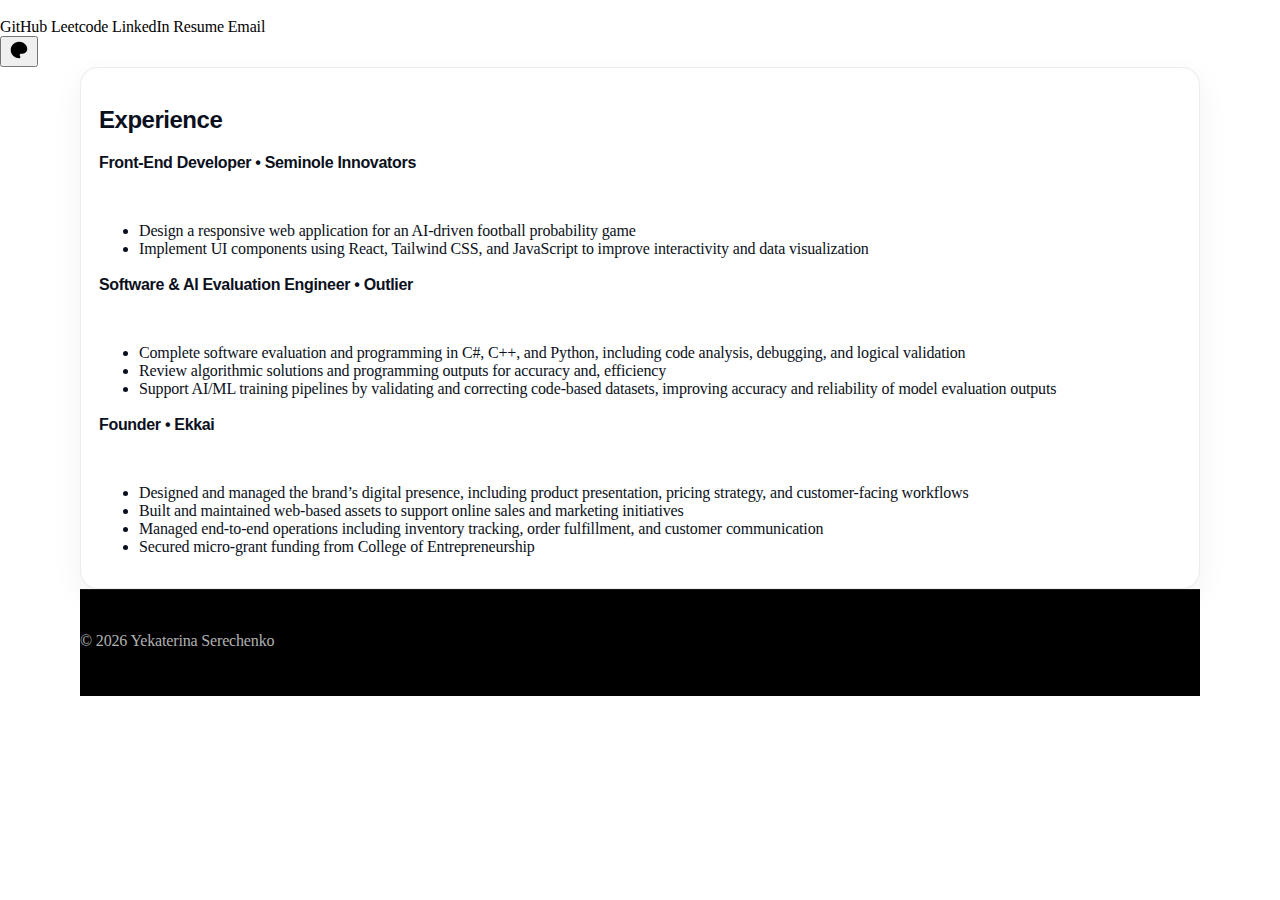
<file: experience.html>
<!doctype html>
<html lang="en">
  <head>
    <meta charset="UTF-8" />
    <meta name="viewport" content="width=device-width, initial-scale=1" />
    <title>Experience | Katya Serechenko</title>
    <meta name="description" content="Experience" />
    <meta name="author" content="Yekaterina Serechenko" />
    <link rel="preconnect" href="https://fonts.googleapis.com">
    <link rel="preconnect" href="https://fonts.gstatic.com" crossorigin>
    <link href="https://fonts.googleapis.com/css2?family=Poppins:wght@300;400;500;600&display=swap" rel="stylesheet">
    <link rel="icon" type="image/png" href="favicon.png?v=2">
    <link rel="stylesheet" href="styles.css" />
  </head>

  <body>
    <header class="nav">
      <div class="nav-inner">
        <div class="nav-left">
          <nav class="nav-links" aria-label="Primary">
            <a class="nav-link" href="index.html">Home</a>
            <a class="nav-link" href="projects.html">Projects</a>
            <a class="nav-link is-active" href="experience.html">Experience</a>
            <a class="nav-link" href="involvement.html">Involvement</a>
          </nav>
        </div>

        <div class="nav-right">
          <a class="pill" href="https://github.com/kittyyykattt/.github.io" target="_blank" rel="noreferrer">GitHub</a>
          <a class="pill" href="https://leetcode.com/u/kserechenko" target="_blank" rel="noreferrer">Leetcode</a>
          <a class="pill" href="https://www.linkedin.com/in/katya-serechenko-84a175351" target="_blank" rel="noreferrer">LinkedIn</a>
          <a class="pill" href="./assets/resume.png" target="_blank" rel="noreferrer">Resume</a>
          <a class="pill" href="mailto:yserechenko@gmail.com">Email</a>
        </div>
      </div>
    </header>

    <aside class="theme-panel" aria-label="Theme picker">
      <button class="theme-fab" id="themeToggle" type="button" aria-expanded="false" aria-controls="themeCard" title="Theme">
        <svg width="22" height="22" viewBox="0 0 24 24" fill="none" aria-hidden="true">
          <path d="M12 3C7.03 3 3 7.03 3 12s4.03 9 9 9c.83 0 1.5-.67 1.5-1.5
                   0-.39-.15-.74-.39-1.01-.23-.27-.37-.61-.37-.99
                   0-.83.67-1.5 1.5-1.5H16c2.76 0 5-2.24 5-5
                   0-4.42-4.03-8-9-8z"
                fill="currentColor"/>
        </svg>
      </button>

      <div class="theme-card" id="themeCard" hidden>
        <div class="theme-card-header">
          <p class="theme-title">Theme</p>
        </div>

        <div class="theme-row" id="themeRow">
          <button class="theme-dot" type="button" data-theme="pink" aria-pressed="false" title="Pink" style="background:#f2a7c2;"></button>
          <button class="theme-dot" type="button" data-theme="lavender" aria-pressed="false" title="Lavender" style="background:#c7b6ff;"></button>
          <button class="theme-dot" type="button" data-theme="mint" aria-pressed="false" title="Mint" style="background:#9fe7d6;"></button>
          <button class="theme-dot" type="button" data-theme="sky" aria-pressed="false" title="Sky" style="background:#9fc9ff;"></button>
          <button class="theme-dot" type="button" data-theme="peach" aria-pressed="false" title="Peach" style="background:#ffb7a7;"></button>
          <button class="theme-dot" type="button" data-theme="butter" aria-pressed="false" title="Butter" style="background:#ffe39c;"></button>
          <button class="theme-dot" type="button" data-theme="white" aria-pressed="false" title="White" style="background:#ffffff; border:1px solid #e5e7eb;"></button>
          <button class="theme-dot" type="button" data-theme="black" aria-pressed="false" title="Black" style="background:#0f0f12;"></button>
        </div>
      </div>
    </aside>

    <main class="container">
      <section class="card">
        <h2>Experience</h2>


        <div class="item" style="margin-top:18px;">
          <h3>Front-End Developer • Seminole Innovators</h3>
          <p class="muted">'25 - Present • Tallahassee, FL</p>
          <ul class="skills">
            <li>Design a responsive web application for an AI-driven football probability game</li>
            <li>Implement UI components using React, Tailwind CSS, and JavaScript to improve interactivity and data visualization</li>
          </ul>
        </div>

        <div class="item" style="margin-top:18px;">
          <h3>Software & AI Evaluation Engineer • Outlier</h3>
          <p class="muted">'25 - Present • Remote</p>
          <ul class="skills">
            <li>Complete software evaluation and programming in C#, C++, and Python, including code analysis, debugging, and logical validation</li>
            <li>Review algorithmic solutions and programming outputs for accuracy and, efficiency</li>
            <li>Support AI/ML training pipelines by validating and correcting code-based datasets, improving accuracy and reliability of model evaluation outputs</li>
          </ul>
        </div>

        <div class="item" style="margin-top:18px;">
          <h3>Founder • Ekkai</h3>
          <p class="muted">'25 - Present</p>
          <ul class="skills">
            <li>Designed and managed the brand’s digital presence, including product presentation, pricing strategy, and customer-facing workflows</li>
            <li>Built and maintained web-based assets to support online sales and marketing initiatives</li>
            <li>Managed end-to-end operations including inventory tracking, order fulfillment, and customer communication</li>
            <li>Secured micro-grant funding from College of Entrepreneurship</li>
          </ul>
        </div>

        
      </section>
    </main>

    <footer class="container footer">
      <p class="muted">© <span id="year"></span> Yekaterina Serechenko</p>
    </footer>

    <script src="script.js"></script>
  </body>
</html>
</file>
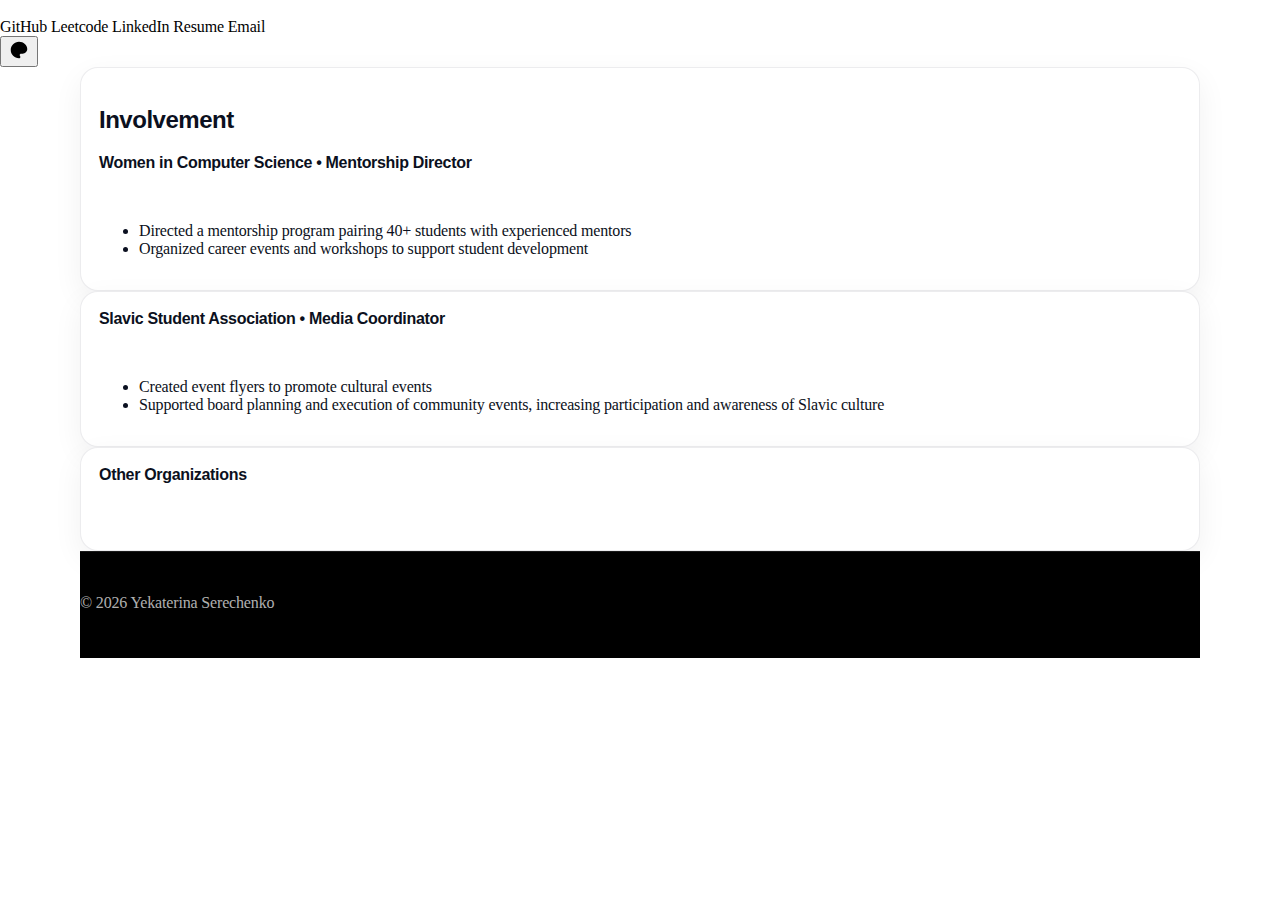
<file: involvement.html>
<!doctype html>
<html lang="en">
  <head>
    <meta charset="UTF-8" />
    <meta name="viewport" content="width=device-width, initial-scale=1" />
    <title>Involvement | Katya Serechenko</title>
    <meta name="description" content="Involvement" />
    <meta name="author" content="Yekaterina Serechenko" />
    <link rel="preconnect" href="https://fonts.googleapis.com">
    <link rel="preconnect" href="https://fonts.gstatic.com" crossorigin>
    <link href="https://fonts.googleapis.com/css2?family=Poppins:wght@300;400;500;600&display=swap" rel="stylesheet">
    <link rel="icon" type="image/png" href="favicon.png?v=2">

    <link rel="stylesheet" href="styles.css" />
  </head>

  <body>
    <header class="nav">
      <div class="nav-inner">
        <div class="nav-left">
          <nav class="nav-links" aria-label="Primary">
            <a class="nav-link" href="index.html">Home</a>
            <a class="nav-link" href="projects.html">Projects</a>
            <a class="nav-link" href="experience.html">Experience</a>
            <a class="nav-link is-active" href="involvement.html">Involvement</a>
          </nav>
        </div>

        <div class="nav-right">
          <a class="pill" href="https://github.com/kittyyykattt/.github.io" target="_blank" rel="noreferrer">GitHub</a>
          <a class="pill" href="https://leetcode.com/u/kserechenko" target="_blank" rel="noreferrer">Leetcode</a>
          <a class="pill" href="https://www.linkedin.com/in/katya-serechenko-84a175351" target="_blank" rel="noreferrer">LinkedIn</a>
          <a class="pill" href="./assets/resume.png" target="_blank" rel="noreferrer">Resume</a>
          <a class="pill" href="mailto:yserechenko@gmail.com">Email</a>
        </div>
      </div>
    </header>

    <aside class="theme-panel" aria-label="Theme picker">
      <button class="theme-fab" id="themeToggle" type="button" aria-expanded="false" aria-controls="themeCard" title="Theme">
        <svg width="22" height="22" viewBox="0 0 24 24" fill="none" aria-hidden="true">
          <path d="M12 3C7.03 3 3 7.03 3 12s4.03 9 9 9c.83 0 1.5-.67 1.5-1.5
                   0-.39-.15-.74-.39-1.01-.23-.27-.37-.61-.37-.99
                   0-.83.67-1.5 1.5-1.5H16c2.76 0 5-2.24 5-5
                   0-4.42-4.03-8-9-8z"
                fill="currentColor"/>
        </svg>
      </button>

      <div class="theme-card" id="themeCard" hidden>
        <div class="theme-card-header">
          <p class="theme-title">Theme</p>
        </div>

        <div class="theme-row" id="themeRow">
          <button class="theme-dot" type="button" data-theme="pink" aria-pressed="false" title="Pink" style="background:#f2a7c2;"></button>
          <button class="theme-dot" type="button" data-theme="lavender" aria-pressed="false" title="Lavender" style="background:#c7b6ff;"></button>
          <button class="theme-dot" type="button" data-theme="mint" aria-pressed="false" title="Mint" style="background:#9fe7d6;"></button>
          <button class="theme-dot" type="button" data-theme="sky" aria-pressed="false" title="Sky" style="background:#9fc9ff;"></button>
          <button class="theme-dot" type="button" data-theme="peach" aria-pressed="false" title="Peach" style="background:#ffb7a7;"></button>
          <button class="theme-dot" type="button" data-theme="butter" aria-pressed="false" title="Butter" style="background:#ffe39c;"></button>
          <button class="theme-dot" type="button" data-theme="white" aria-pressed="false" title="White" style="background:#ffffff; border:1px solid #e5e7eb;"></button>
          <button class="theme-dot" type="button" data-theme="black" aria-pressed="false" title="Black" style="background:#0f0f12;"></button>
        </div>
      </div>
    </aside>

    <main class="container">
      <section class="card">
        <h2>Involvement</h2>

        <div class="item" style="margin-top:18px;">
          <h3>Women in Computer Science • Mentorship Director</h3>
          <p class="muted">Present • FSU - Tallahassee, FL</p>
          <ul class="skills">
            <li>Directed a mentorship program pairing 40+ students with experienced mentors</li>
            <li>Organized career events and workshops to support student development</li>
          </ul>
        </div>
      </section>

      <section class="card">
        <div class="item">
          <h3>Slavic Student Association • Media Coordinator</h3>
          <p class="muted">Present • FSU - Tallahassee, FL</p>
          <ul class="skills">
            <li>Created event flyers to promote cultural events</li>
            <li>Supported board planning and execution of community events, increasing participation and awareness of Slavic culture</li>
          </ul>
        </div>
      </section>

      <section class="card">
        <div class="item">
          <h3>Other Organizations</h3>
          <p class="muted">ACM, Seminole Innovators, Tennis Club</p>
        </div>
      </section>
    </main>

    <footer class="container footer">
      <p class="muted">© <span id="year"></span> Yekaterina Serechenko</p>
    </footer>

    <script src="script.js"></script>
  </body>
</html>
</file>
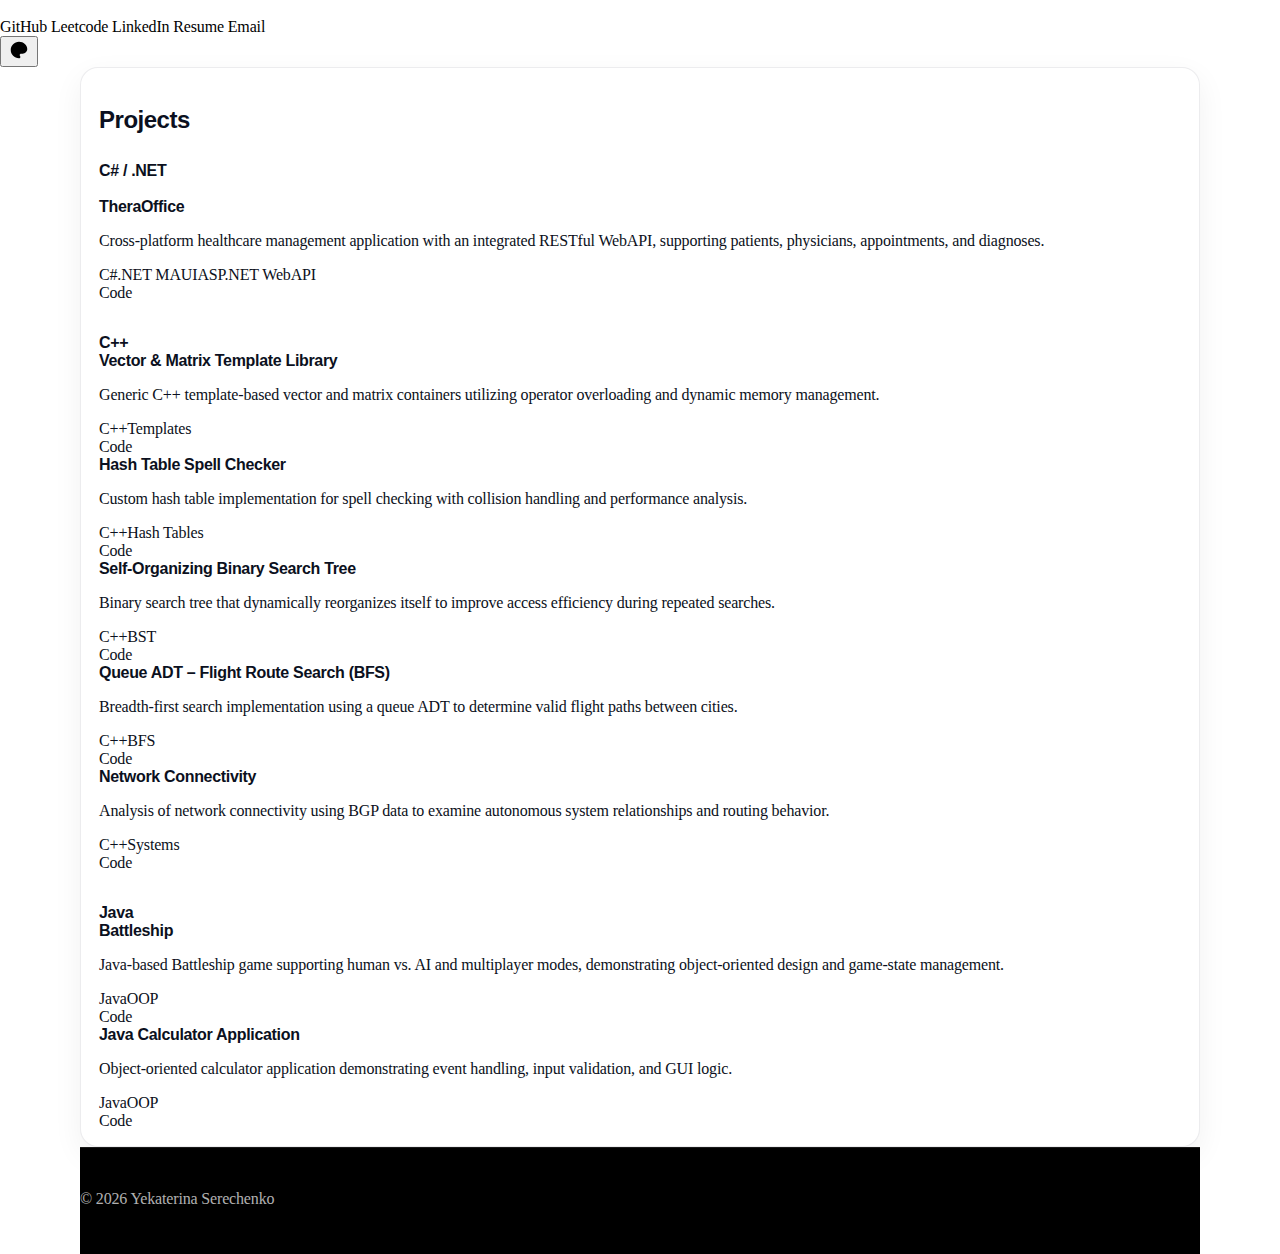
<file: projects.html>
<!doctype html>
<html lang="en">
  <head>
    <meta charset="UTF-8" />
    <meta name="viewport" content="width=device-width, initial-scale=1" />
    <title>Projects | Katya Serechenko</title>
    <meta name="description" content="Projects portfolio." />
    <meta name="author" content="Yekaterina Serechenko" />
    <link rel="icon" type="image/png" href="favicon.png?v=2">

    <link rel="preconnect" href="https://fonts.googleapis.com">
    <link rel="preconnect" href="https://fonts.gstatic.com" crossorigin>
    <link href="https://fonts.googleapis.com/css2?family=Poppins:wght@300;400;500;600&display=swap" rel="stylesheet">

    <link rel="stylesheet" href="styles.css" />
  </head>

  <body>
    <header class="nav">
      <div class="nav-inner">
        <div class="nav-left">
          <nav class="nav-links" aria-label="Primary">
            <a class="nav-link" href="index.html">Home</a>
            <a class="nav-link is-active" href="projects.html">Projects</a>
            <a class="nav-link" href="experience.html">Experience</a>
            <a class="nav-link" href="involvement.html">Involvement</a>
          </nav>
        </div>

        <div class="nav-right">
          <a class="pill" href="https://github.com/kittyyykattt/.github.io" target="_blank" rel="noreferrer">GitHub</a>
          <a class="pill" href="https://leetcode.com/u/kserechenko" target="_blank" rel="noreferrer">Leetcode</a>
          <a class="pill" href="https://www.linkedin.com/in/katya-serechenko-84a175351" target="_blank" rel="noreferrer">LinkedIn</a>
          <a class="pill" href="./assets/resume.png" target="_blank" rel="noreferrer">Resume</a>
          <a class="pill" href="mailto:yserechenko@gmail.com">Email</a>
        </div>
      </div>
    </header>

    <aside class="theme-panel" aria-label="Theme picker">
      <button class="theme-fab" id="themeToggle" type="button" aria-expanded="false" aria-controls="themeCard" title="Theme">
        <svg width="22" height="22" viewBox="0 0 24 24" fill="none" aria-hidden="true">
          <path d="M12 3C7.03 3 3 7.03 3 12s4.03 9 9 9c.83 0 1.5-.67 1.5-1.5
                   0-.39-.15-.74-.39-1.01-.23-.27-.37-.61-.37-.99
                   0-.83.67-1.5 1.5-1.5H16c2.76 0 5-2.24 5-5
                   0-4.42-4.03-8-9-8z"
                fill="currentColor"/>
        </svg>
      </button>

      <div class="theme-card" id="themeCard" hidden>
        <div class="theme-card-header">
          <p class="theme-title">Theme</p>
        </div>

        <div class="theme-row" id="themeRow">
          <button class="theme-dot" type="button" data-theme="pink" aria-pressed="false" title="Pink" style="background:#f2a7c2;"></button>
          <button class="theme-dot" type="button" data-theme="lavender" aria-pressed="false" title="Lavender" style="background:#c7b6ff;"></button>
          <button class="theme-dot" type="button" data-theme="mint" aria-pressed="false" title="Mint" style="background:#9fe7d6;"></button>
          <button class="theme-dot" type="button" data-theme="sky" aria-pressed="false" title="Sky" style="background:#9fc9ff;"></button>
          <button class="theme-dot" type="button" data-theme="peach" aria-pressed="false" title="Peach" style="background:#ffb7a7;"></button>
          <button class="theme-dot" type="button" data-theme="butter" aria-pressed="false" title="Butter" style="background:#ffe39c;"></button>
          <button class="theme-dot" type="button" data-theme="white" aria-pressed="false" title="White" style="background:#ffffff; border:1px solid #e5e7eb;"></button>
          <button class="theme-dot" type="button" data-theme="black" aria-pressed="false" title="Black" style="background:#0f0f12;"></button>
        </div>
      </div>
    </aside>

    <main class="container">
      <section class="card">
        <div class="section-title">
          <h2>Projects</h2>
        </div>

        <h3 style="margin-top:28px;">C# / .NET</h3>
        <div class="grid">
          <article class="project">
            <span class="muted" style="font-size:0.85rem;">Featured Project</span>
            <h3>TheraOffice</h3>
            <p>
              Cross-platform healthcare management application with an integrated RESTful WebAPI,
              supporting patients, physicians, appointments, and diagnoses.
            </p>
            <div class="meta">
              <span>C#</span><span>.NET MAUI</span><span>ASP.NET WebAPI</span>
            </div>
            <div class="actions">
              <a href="https://github.com/kittyyykattt/TheraOffice" target="_blank" rel="noreferrer">Code</a>
            </div>
          </article>
        </div>

        <h3 style="margin-top:32px;">C++</h3>
        <div class="grid">
          <article class="project">
            <h3>Vector & Matrix Template Library</h3>
            <p>
              Generic C++ template-based vector and matrix containers utilizing
              operator overloading and dynamic memory management.
            </p>
            <div class="meta">
              <span>C++</span><span>Templates</span>
            </div>
            <div class="actions">
              <a href="https://github.com/kittyyykattt/Vector-Matrix-Template-Library" target="_blank" rel="noreferrer">Code</a>
            </div>
          </article>

          <article class="project">
            <h3>Hash Table Spell Checker</h3>
            <p>
              Custom hash table implementation for spell checking with collision
              handling and performance analysis.
            </p>
            <div class="meta">
              <span>C++</span><span>Hash Tables</span>
            </div>
            <div class="actions">
              <a href="https://github.com/kittyyykattt/Hash-Table-Spell-Checker" target="_blank" rel="noreferrer">Code</a>
            </div>
          </article>

          <article class="project">
            <h3>Self-Organizing Binary Search Tree</h3>
            <p>
              Binary search tree that dynamically reorganizes itself to improve
              access efficiency during repeated searches.
            </p>
            <div class="meta">
              <span>C++</span><span>BST</span>
            </div>
            <div class="actions">
              <a href="https://github.com/kittyyykattt/Self-Organizing-Binary-Search-Tree" target="_blank" rel="noreferrer">Code</a>
            </div>
          </article>

          <article class="project">
            <h3>Queue ADT – Flight Route Search (BFS)</h3>
            <p>
              Breadth-first search implementation using a queue ADT to determine
              valid flight paths between cities.
            </p>
            <div class="meta">
              <span>C++</span><span>BFS</span>
            </div>
            <div class="actions">
              <a href="https://github.com/kittyyykattt/Queue-ADT-Flight-Route-Search-BFS" target="_blank" rel="noreferrer">Code</a>
            </div>
          </article>

          <article class="project">
            <h3>Network Connectivity</h3>
            <p>
              Analysis of network connectivity using BGP data to examine autonomous
              system relationships and routing behavior.
            </p>
            <div class="meta">
              <span>C++</span><span>Systems</span>
            </div>
            <div class="actions">
              <a href="https://github.com/kittyyykattt/AS_Connectivity" target="_blank" rel="noreferrer">Code</a>
            </div>
          </article>
        </div>

        <h3 style="margin-top:32px;">Java</h3>
        <div class="grid">
          <article class="project">
            <h3>Battleship</h3>
            <p>
              Java-based Battleship game supporting human vs. AI and multiplayer modes,
              demonstrating object-oriented design and game-state management.
            </p>
            <div class="meta">
              <span>Java</span><span>OOP</span>
            </div>
            <div class="actions">
              <a href="https://github.com/kittyyykattt/HWX" target="_blank" rel="noreferrer">Code</a>
            </div>
          </article>

          <article class="project">
            <h3>Java Calculator Application</h3>
            <p>
              Object-oriented calculator application demonstrating event handling,
              input validation, and GUI logic.
            </p>
            <div class="meta">
              <span>Java</span><span>OOP</span>
            </div>
            <div class="actions">
              <a href="https://github.com/kittyyykattt/Calculator-Java-Application" target="_blank" rel="noreferrer">Code</a>
            </div>
          </article>
        </div>
      </section>
    </main>

    <footer class="container footer">
      <p class="muted">© <span id="year"></span> Yekaterina Serechenko</p>
    </footer>

    <script src="script.js"></script>
  </body>
</html>
</file>
<file: styles.css>
:root{
  --bg: #070A16;
  --bg2: #0B1230;
  --surface: rgba(255,255,255,0.06);
  --surface-2: rgba(255,255,255,0.08);
  --border: rgba(255,255,255,0.12);

  --text: rgba(255,255,255,0.92);
  --muted: rgba(255,255,255,0.70);

  --accent: #9ED7FF;
  --accent-2: #C7A6FF;

  --shadow: 0 18px 55px rgba(0,0,0,0.45);
  --radius: 18px;

  --container: 1120px;
}

*{ box-sizing:border-box; }
html{ scroll-behavior:smooth; }
body{
  margin:0;
   font-family: Charter, "Bitstream Charter", "Sitka Text", Cambria, serif;
  letter-spacing: -0.01em;
  -webkit-font-smoothing: antialiased;
  background: #ffffff;
  overflow-x:hidden;
  padding-left: env(safe-area-inset-left);
  padding-right: env(safe-area-inset-right);
}
h1, h2, h3, .headline{
  font-family: -apple-system, BlinkMacSystemFont, "Segoe UI",
               Roboto, Helvetica, Arial, sans-serif;
  letter-spacing: -0.02em;
}


a{ color: inherit; text-decoration: none; }
code{ font-family: ui-monospace, SFMono-Regular, Menlo, Monaco, Consolas, "Liberation Mono", "Courier New", monospace; }

.container{
  width: min(var(--container), calc(100% - 40px));
  margin-inline: auto;
}

.muted{ color: var(--muted); }
.small{ font-size: 13px; line-height: 1.55; }

.sr-only{
  position:absolute;
  width:1px; height:1px;
  padding:0; margin:-1px;
  overflow:hidden; clip:rect(0,0,0,0);
  border:0;
}


/* ===== Hero Wrap ===== */
.hero-wrap{
  position: relative;
  overflow: hidden;
  min-height: 100vh;
  display: flex;
  flex-direction: column;

  background:
    radial-gradient(1200px 800px at 12% 5%, rgba(158,215,255,0.16), transparent 55%),
    radial-gradient(900px 600px at 85% 10%, rgba(199,166,255,0.14), transparent 55%),
    radial-gradient(1000px 700px at 40% 95%, rgba(158,215,255,0.10), transparent 55%),
    linear-gradient(180deg, var(--bg), var(--bg2));
}

.hero-wrap .section{
  position: relative;
  z-index: 2;
  background: transparent;
}

/* ===== Particles canvas ===== */
#particles{
  position: absolute;
  inset: 0;
  width: 100%;
  height: 100%;
  z-index: 1;
  pointer-events: none;
  opacity: 0.9;
}

/* ===== Scroll progress ===== */
#scroll-progress{
  position: fixed;
  top: 0;
  left: 0;
  right: 0;
  height: 4px;
  z-index: 2000;
  background: rgba(255,255,255,0.10);
}



#scroll-progress-bar{
  height: 100%;
  width: 0%;
  background: linear-gradient(90deg, var(--accent), var(--accent-2));
  border-radius: 0 999px 999px 0;
}

/* ===== Header / nav ===== */
.site-header{
  position: sticky;
  top: 0;
  z-index: 999;
  background: #000000;
  border-bottom: 1px solid rgba(255,255,255,0.08);
  backdrop-filter: none;
}

.site-header,
.brand,
.brand-text{
  color: var(--text);
}

.nav-shell{
  width: min(var(--container), calc(100% - 40px));
  margin-inline: auto;
  display:flex;
  align-items:center;
  justify-content:space-between;
  gap: 14px;
  padding: 14px 0;
}

.brand{
  display:flex;
  align-items:center;
  gap: 10px;
  font-weight: 700;
  letter-spacing: 0.2px;
}

.brand-dot{
  width: 10px; height: 10px;
  border-radius: 50%;
  background: linear-gradient(135deg, var(--accent), var(--accent-2));
  box-shadow: 0 0 0 6px rgba(158,215,255,0.08);
}

.nav{
  display:flex;
  gap: 18px;
  align-items:center;
}

.nav-link{
  font-size: 14px;
  color: rgba(255,255,255,0.75);
  padding: 10px 10px;
  border-radius: 12px;
  transition: background 160ms ease, color 160ms ease, border-color 160ms ease;
}
.nav-link:hover{
  background: rgba(255,255,255,0.06);
  color: var(--text);
}
.nav-link.active{
  color: var(--text);
  background: rgba(158,215,255,0.14);
  border: 1px solid rgba(158,215,255,0.22);
}

.nav-toggle{
  display:none;
  border: 1px solid rgba(255,255,255,0.14);
  background: rgba(255,255,255,0.05);
  border-radius: 14px;
  padding: 10px 12px;
  box-shadow: var(--shadow);
  cursor:pointer;
}
.hamburger{
  width: 20px; height: 2px;
  background: rgba(255,255,255,0.85);
  display:block;
  position: relative;
}
.hamburger::before,
.hamburger::after{
  content:"";
  position:absolute;
  left:0;
  width: 20px; height: 2px;
  background: rgba(255,255,255,0.85);
}
.hamburger::before{ top: -6px; }
.hamburger::after{ top: 6px; }

.nav-drawer{
  width: min(var(--container), calc(100% - 40px));
  margin: 0 auto 12px;
  border: 1px solid rgba(255,255,255,0.10);
  background: rgba(255,255,255,0.05);
  border-radius: var(--radius);
  padding: 10px;
}
.drawer-link{
  display:block;
  padding: 12px 12px;
  border-radius: 12px;
  color: var(--muted);
}
.drawer-link:hover{
  background: rgba(255,255,255,0.06);
  color: var(--text);
}

/* ===== Page Content ===== */
.page-content{
  background:#ffffff;
}

.page-content .section{
  background:#ffffff;
  color:#0b1020;
}

.page-content .muted{
  color: rgba(11,16,32,0.65);
}

/* ===== Sections ===== */
.section{
  position: relative;
  z-index: 1;
  padding: 74px 0;
}
.section.hero{ padding: 64px 0 48px; }

.section-head{
  margin-bottom: 22px;
  text-align: center;
}
.section-head h2{
  margin: 0 0 8px;
  font-size: 28px;
  letter-spacing: -0.02em;
}
.section-head p{
  margin-inline: auto;
  max-width: 70ch;
}

/* ===== Hero ===== */
#home{
  min-height: 100vh;
  display:flex;
  align-items:center;
}

@keyframes heroFadeUp{
  from{ opacity: 0; transform: translateY(24px); }
  to{ opacity: 1; transform: translateY(0); }
}

.hero-grid{
  display: grid;
  grid-template-columns: 1fr auto;
  gap: 44px;
  align-items: center;
}

.hero-copy{ max-width: 560px; }

.eyebrow{
  margin: 0 0 10px;
  margin-bottom: 55px;
  animation: heroFadeUp .9s ease-out .25s forwards;
  font-size: 14px;
  color: rgba(255,255,255,0.76);
  letter-spacing: 0.14em;
  text-transform: uppercase;
}

.headline{
  margin: 0 0 14px;
  margin-bottom: 12px;
  animation: heroFadeUp .9s ease-out .25s forwards;
  font-size: clamp(36px, 4.8vw, 52px);
  letter-spacing: -0.04em;
  line-height: 1.03;
  color: rgba(158,215,255,0.95);
}

.lead{
  margin: 0 0 18px;
  font-size: 16px;
  line-height: 1.75;
  color: rgba(255,255,255,0.80);
  max-width: 64ch;
  animation: heroFadeUp .9s ease-out .25s forwards;
}

.accent{ color: var(--accent); font-weight: 600; }

.cta-row{
  display:flex;
  gap: 12px;
  flex-wrap: wrap;
  margin: 16px 0 14px;
  opacity:0;
  animation: heroFadeUp .9s ease-out .25s forwards;
}

.btn{
  display:inline-flex;
  align-items:center;
  justify-content:center;
  padding: 12px 16px;
  border-radius: 14px;
  font-weight: 600;
  font-size: 14px;
  border: 1px solid transparent;
  transition: transform 160ms ease, background 160ms ease, border-color 160ms ease;
}
.btn:hover{ transform: translateY(-1px); }

.btn-primary{
  background: linear-gradient(135deg, rgba(158,215,255,0.95), rgba(199,166,255,0.85));
  color: rgba(10, 12, 24, 0.92);
  box-shadow: 0 14px 30px rgba(158,215,255,0.16);
}

.btn-ghost{
  background: rgba(255,255,255,0.06);
  border-color: rgba(255,255,255,0.14);
  color: var(--text);
}

.hero-card{
  width: 340px;
  max-width: 100%;
  border-radius: 22px;
  border: 1px solid rgba(255,255,255,0.14);
  background: rgba(255,255,255,0.06);
  backdrop-filter: blur(14px);
  box-shadow: 0 26px 70px rgba(0,0,0,0.55);
  transform: translateX(-18px);
  padding: 26px 22px 22px;
  display: flex;
  flex-direction: column;
  align-items: center;
  gap: 18px;
  justify-self: end;
}

.hero-card > *{ position: relative; z-index: 1; }

.avatar-wrap{
  width: 240px;
  aspect-ratio: 1 / 1;
  border-radius: 50%;
  display: grid;
  place-items: center;
  background: rgba(255,255,255,0.04);
  border: 2px solid rgba(255,255,255,0.14);
}

.headshot{
  width: calc(100% - 14px);
  height: calc(100% - 14px);
  border-radius: 50%;
  object-fit: cover;
  display: block;
  border: 3px solid rgba(255,255,255,0.88);
  box-shadow: 0 18px 40px rgba(0,0,0,0.35);
}

.hero-icons{
  display:flex;
  gap: 14px;
  justify-content:center;
  align-items:center;
  margin-top: 10px;
}

.icon-btn{
  width: 52px;
  height: 52px;
  padding: 0;
  border-radius: 999px;
  display: grid;
  place-items: center;
  line-height: 0;
  background: rgba(255,255,255,0.08);
  border: 1px solid rgba(255,255,255,0.14);
  backdrop-filter: blur(10px);
  box-shadow: 0 14px 34px rgba(0,0,0,0.40);
  transition: transform 160ms ease, background 160ms ease, border-color 160ms ease, box-shadow 160ms ease;
  position: relative;
}

.icon-btn img{
  width: 20px;
  height: 20px;
  object-fit: contain;
  display:block;
  filter: brightness(0) invert(1);
  opacity: 0.90;
}

.icon-btn:hover{
  transform: translateY(-3px);
  background: rgba(255,255,255,0.92);
  border-color: rgba(255,255,255,0.45);
  box-shadow: 0 20px 50px rgba(0,0,0,0.50);
}

.icon-btn:hover img{
  filter: none;
  opacity: 1;
}


.experience-head{
  position: relative;
  padding: 10px 0px;
  margin-bottom: 0px;
margin: 0 0 8px;
z-index: 2;


  border-radius: 10px;

  background:
    linear-gradient(
      180deg,
      #2d3053 0%,
      #2a365f 100%
    );

  color: #ffffff;
  overflow:hidden;
}

.experience-head h2{
  font-family: -apple-system, BlinkMacSystemFont, "Segoe UI",
               Roboto, Helvetica, Arial, sans-serif;
  font-size: 32px;
  font-weight: 450;
  letter-spacing: -0.015em;
  color: white;
}


.experience-head p{
  color: rgba(255,255,255,0.75);
}

.experience-head::before{
  content:"";
  position:absolute;
  inset:0;

  background:
    radial-gradient(
      circle at 15% 20%,
      rgba(255,255,255,.06),
      transparent 40%
    ),
    radial-gradient(
      circle at 85% 80%,
      rgba(255,255,255,.04),
      transparent 40%
    );

  pointer-events:none;
}



/* ===== Cards / grids ===== */
.cards{
  display:grid;
  grid-template-columns: repeat(2, minmax(0, 1fr));
  gap: 16px;
}

.card{
  border-radius: var(--radius);
  border: 1px solid rgba(11,16,32,0.08);
  background: #ffffff;
  padding: 18px 18px 16px;
  box-shadow: 0 10px 30px rgba(11,16,32,0.06);
  color:#0b1020;
  transition: all .28s cubic-bezier(.2,.8,.2,1);
}

.card-top{
  display:flex;
  align-items: baseline;
  justify-content: space-between;
  gap: 12px;
  flex-wrap: wrap;
  margin-bottom: 8px;
}

.card h3{
  margin: 0;
  font-size: 16px;
}

.bullets{
  margin: 10px 0 0;
  padding-left: 18px;
  color: rgba(11,16,32,0.75);
  line-height: 1.65;
}
.bullets li{ margin: 6px 0; }

.tag-row{ display:flex; gap: 8px; flex-wrap: wrap; margin-top: 12px; }
.tag{
  font-size: 12px;
  padding: 6px 10px;
  border-radius: 999px;
  border: 1px solid rgba(11,16,32,0.08);
  background: rgba(11,16,32,0.04);
  color: rgba(11,16,32,0.72);
}

.card-actions{ margin-top: 14px; }
.link{
  color: white;
  font-weight: 600;
  font-size: 14px;
}
.link:hover{ text-decoration: underline; }

/* ===== Project Cards ===== */
#projects .card{
  padding:26px;
}

.card-image{
  margin-bottom: 16px;
}

.card-image img{
  width:100%;
  height:180px;
  object-fit:cover;
  border-radius:10px;
  border:2px solid rgba(255,255,255,.15);
  display: block;
}

.project-card{
  cursor: pointer;
  will-change: transform;
  transition:
    transform .35s cubic-bezier(.2,.8,.2,1),
    box-shadow .35s ease;
}

.project-card:focus-visible{
  outline: 3px solid rgba(158,215,255,0.65);
  outline-offset: 4px;
}

.project-card:not(.active):hover{
  transform: translateY(-8px);
  box-shadow: 0 30px 70px rgba(11,16,32,.18);
}

/* Nole Path Card Variant */
.card.card-nolepath{
  background: linear-gradient(145deg,#6a2433,#8C3A4A);
  color:white;
  border:none;
}

.card.card-nolepath h2{ color:#d4b46a; align-items: center; }

.card.card-nolepath .muted{
  color: rgba(255,255,255,.88);
}

.card.card-nolepath .tag{
  background:#d4b46a;
  color:#3a2a00;
}

.card.card-nolepath .link{
  color:#d4b46a;
  font-weight:600;
}

.card.card-nolepath:not(.active):hover{
  box-shadow: 0 30px 70px rgba(120,47,64,.45);
}

/* TheraOffice Card Variant */
.card.card-thera{
  background: linear-gradient(145deg,#168a66,#1FA67A);
  color:white;
  border:none;
}

.card.card-thera h3{ color:white; }

.card.card-thera .muted{
  color: rgba(255,255,255,.88);
}

.card.card-thera .tag{
  background:white;
  color:#157A59;
}

.card.card-thera .link{
  color:#DFFFEF;
  font-weight:600;
}

.card.card-thera:not(.active):hover{
  box-shadow: 0 30px 70px rgba(31,166,122,.45);
}

.projects-head{
  
  position: relative;
  padding: 10px;
  border-radius: 10px;
  color: white;
  background:
    linear-gradient(
      135deg,
      rgba(75, 20, 30, 0.85),   /* garnet tint */
      rgba(8, 78, 57, 0.71)   /* green tint */
    );

  margin-bottom: 10px;
  overflow: hidden;
}
.projects-head::before{
  content:"";
  position:absolute;
  inset:0;

  background:
    radial-gradient(
      circle at 20% 30%,
      rgba(120, 32, 48, 0.511),
      transparent 40%
    ),
    radial-gradient(
      circle at 80% 70%,
      rgba(20, 150, 111, 0.666),
      transparent 40%
    );

  opacity:.55;
  pointer-events:none;
}
.projects-head h2{
  position:relative;
  z-index:2;

  font-family: -apple-system, BlinkMacSystemFont, "Segoe UI",
               Roboto, Helvetica, Arial, sans-serif;
  font-size: 32px;
  font-weight: 450;
  letter-spacing: -0.015em;
  color: white;

  margin: 0 0 8px;

  margin-bottom: 0px;

}


.projects-head p{
  position:relative;
  z-index:2;
}


/* ===== Project Modal ===== */


#projects{
  position: relative;
  z-index: 1;
}

/* ===== Project Modal (ROBUST: overlay + separate modal host) ===== */
.project-overlay{
  position: fixed;
  inset: 0;
  background: rgba(5,8,20,.70);
  backdrop-filter: blur(8px);

  opacity: 0;
  pointer-events: none;
  transition: opacity .25s ease;

  z-index: 1200;
}
.project-overlay.active{
  opacity: 1;
  pointer-events: auto;
}


/* The modal host sits ABOVE the overlay no matter what */
.project-modal-host{
  position: fixed;
  inset: 0;
  display: grid;
  place-items: center;
  padding: 24px;
  z-index: 1300;
}

/* The cloned modal card */
.project-modal-card{
  width: min(980px, 92vw);
  background: white;
  color: #0b1020;
  max-height: 88vh;
  overflow: auto;
  border-radius: 22px;
  box-shadow: 0 80px 180px rgba(0,0,0,.75);
  cursor: default;
  position:relative;
  /* ensures it stays crisp even with backdrop-filter behind */
  isolation: isolate;
  animation: modalPop .28s cubic-bezier(.2,.8,.2,1);
}

@keyframes modalPop{
  from{
    transform: scale(.92);
    opacity:0;
  }
  to{
    transform: scale(1);
    opacity:1;
  }
}


.project-close{
  position: absolute;
  top: 14px;
  right: 14px;
  width: 40px;
  height: 40px;
  border-radius: 999px;
  border: 1px solid rgba(11,16,32,0.10);
  background: rgba(255,255,255,0.92);
  color: rgba(11,16,32,0.90);
  font-size: 18px;
  font-weight: 700;
  cursor: pointer;
  display: grid;
  place-items: center;
  z-index: 5;
}

.project-close:hover{
  transform: translateY(-1px);
}

/* ===== Modal image should not be cropped ===== */
.project-modal-card .card-image img{
  height: auto;
  max-height: 52vh;
  object-fit: contain;
  background: rgba(255,255,255,0.06);
  border-radius: 12px;
}

/* Disable hover lift on the modal clone */
.project-modal-card:hover{
  transform: none !important;
}

/* Lock scroll when open */
body.modal-open{
  overflow: hidden;
}


/* ===== Skills ===== */
.skills-grid{
  display:grid;
  grid-template-columns: repeat(2, minmax(0, 1fr));
  gap: 16px;
}
.skill-card{
  border-radius: var(--radius);
  border: 1px solid rgba(255,255,255,0.12);
  background: rgba(255,255,255,0.05);
  padding: 18px;
  box-shadow: 0 18px 45px rgba(0,0,0,0.22);
}
.skill-card h3{ margin: 0 0 10px; font-size: 16px; }


/* CONTACT section header */
#contact .section-head p{
  font-size: 18px;
  margin-bottom: 48px;
}

/* Grid */
.contact-grid{
  display:grid;
  grid-template-columns: repeat(2, minmax(0, 1fr));
  gap: 32px;
  margin-top: 48px;
}
@media (max-width: 720px){
  .contact-grid{ grid-template-columns: 1fr; }
}

/* ---------- ONE unified card system ---------- */
.contact-card{
  /* theme tokens (override per card) */
  --card-bg: #ffffff;
  --card-fg: #0b1020;
  --card-sub: rgba(11,16,32,0.72);
  --card-border: rgba(11,16,32,0.06);

  display:flex;
  flex-direction:column;
  justify-content:center;
  align-items:center;
  gap: 10px;

  text-align:center;
  text-decoration:none;

  border-radius: 20px;
  padding: 42px;
  min-height: 160px;

  background: var(--card-bg);
  color: var(--card-fg);
  border: 1px solid var(--card-border);

  box-shadow:
    0 1px 2px rgba(0,0,0,0.04),
    0 10px 30px rgba(0,0,0,0.06);

  transition: transform .25s cubic-bezier(.2,.8,.2,1),
              box-shadow .25s cubic-bezier(.2,.8,.2,1),
              background .25s ease;
}

.contact-card:hover{
  transform: translateY(-10px);
  box-shadow:
    0 14px 38px rgba(0,0,0,0.08),
    0 28px 60px rgba(0,0,0,0.10);
}

/* Typography — SAME for every card */
.contact-card h3{
  margin: 0;
  font-size: 20px;
  font-weight: 650;
  letter-spacing: -0.01em;
  color: inherit;
}

.contact-card .contact-sub{
  margin: 0;
  font-size: 16px;
  color: var(--card-sub);
}

.contact-card .contact-sub a{
  color: inherit;
  text-decoration: none;
  font-weight: 500;
}

/* ---------- Brand themes: ONLY tokens change ---------- */
.card-linkedin{
  --card-bg: #0A66C2;
  --card-fg: #ffffff;
  --card-sub: rgba(255,255,255,0.92);
  --card-border: transparent;
}
.card-linkedin:hover{
  background: #0958a8;
}

.card-github{
  --card-bg: #0d1117;
  --card-fg: #ffffff;
  --card-sub: rgba(255,255,255,0.86);
  --card-border: transparent;
}
.card-github:hover{
  background: #161b22;
}


/* ===== Footer ===== */
.footer{
  position: relative;
  z-index: 1;
  padding: 26px 0 30px;
  border-top: 1px solid rgba(255,255,255,0.10);
  background: black;
  backdrop-filter: blur(12px);
}
.footer-inner{
  display:flex;
  align-items:center;
  justify-content:center;
  gap: 12px;
  flex-wrap: wrap;
  text-align:center;
}
.backtop{
  color: rgba(255,255,255,0.78);
  font-weight: 600;
}
.backtop:hover{ color: var(--text); }

/* ===== Experience: always vertical list ===== */
#experience .cards{
  grid-template-columns: 1fr;
}

/* ===== Responsive ===== */
@media (max-width: 900px){
  #home{ align-items: flex-start; }
  .cards{ grid-template-columns: 1fr; }
  .skills-grid{ grid-template-columns: 1fr; }
  .contact-grid{ grid-template-columns: 1fr; }

  .nav{ display:none; }
  .nav-toggle{ display:inline-flex; align-items:center; justify-content:center; }
  .hero-card{ transform: none; }

  .hero-grid{
    grid-template-columns: 1fr;
    gap: 24px;
  }
  .hero-card{
    justify-self: center;
    width: min(320px, 92vw);
  }
  .avatar-wrap{ width: 220px; }
}

/* ===== Extra small phones ===== */
@media (max-width: 720px){
  .container{
    width: min(var(--container), calc(100% - 28px));
  }

  #projects .cards{
    grid-template-columns: 1fr;
  }

  #projects .card{
    padding: 22px;
  }

  .card-image img{
    height: 200px;
  }

  .nav-shell{
    padding: 12px 0;
  }

  .headline{
    font-size: clamp(30px, 8vw, 44px);
  }
}
</file>
